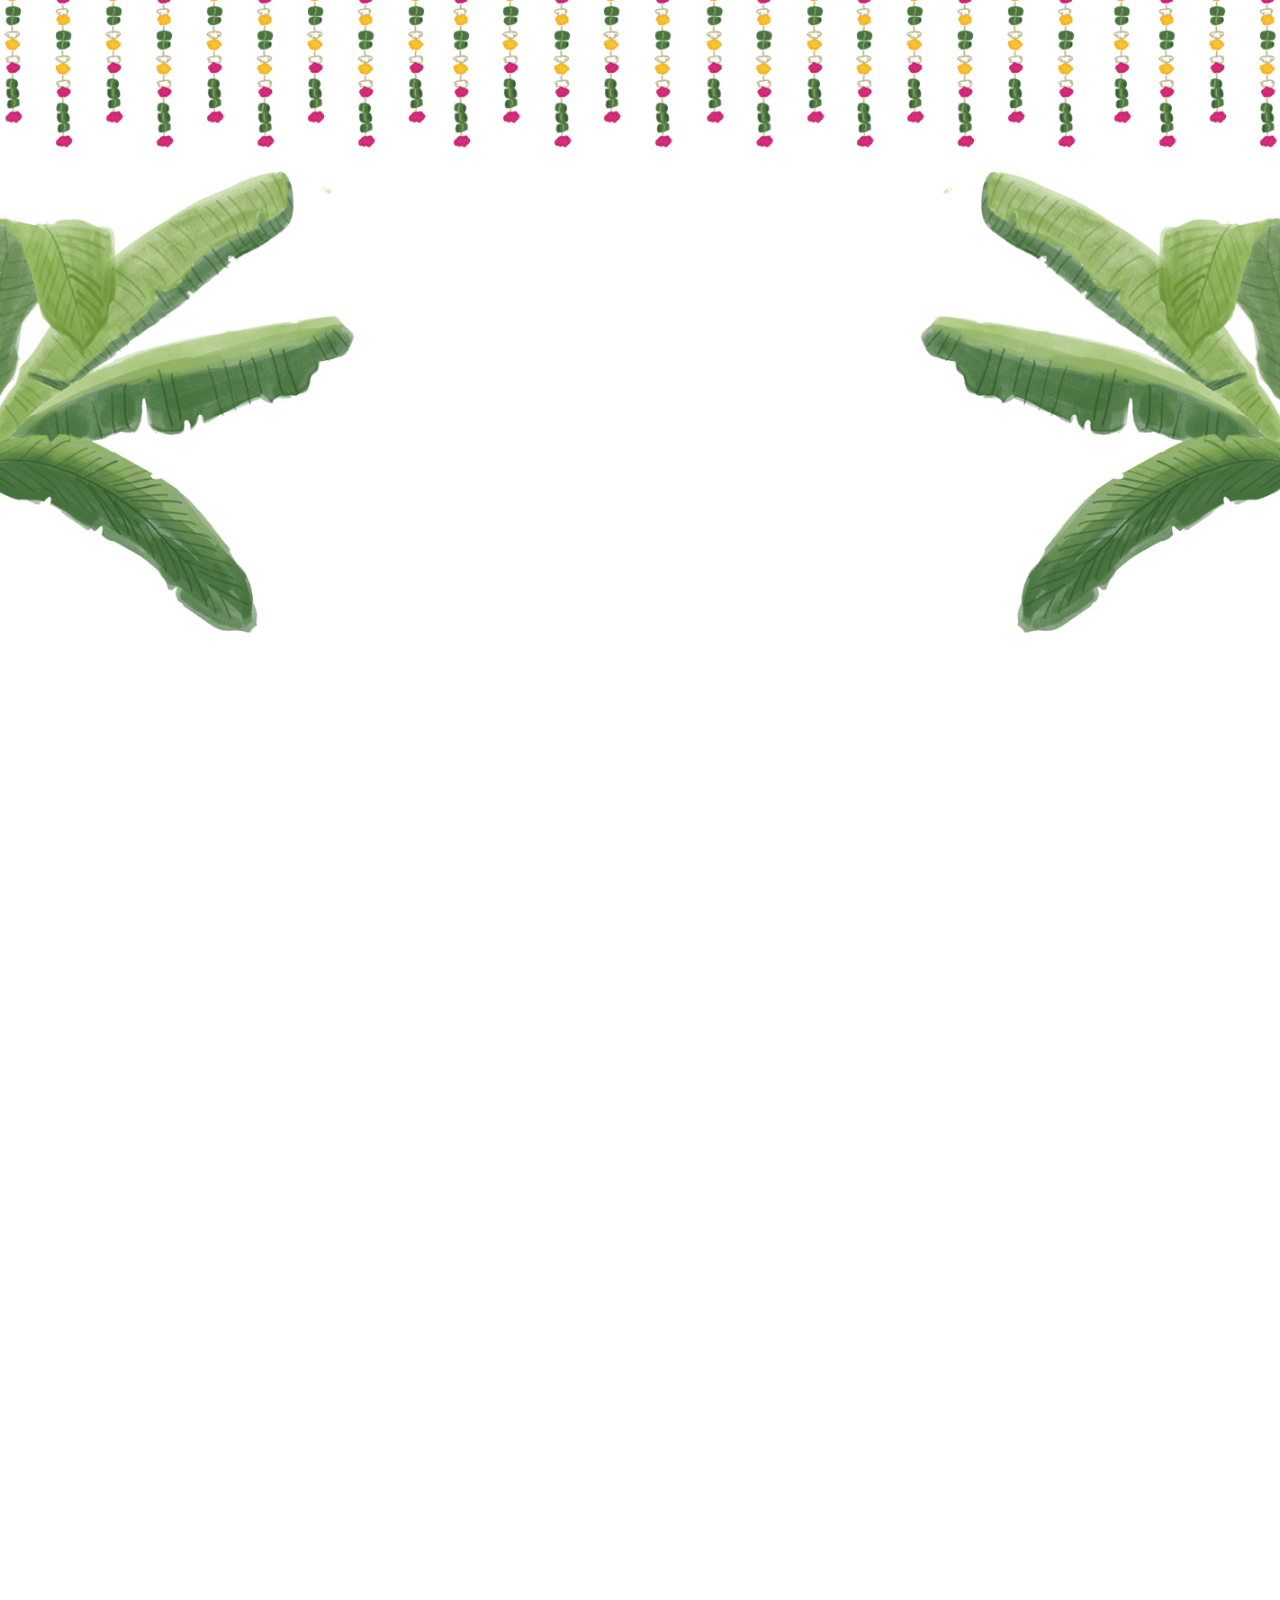
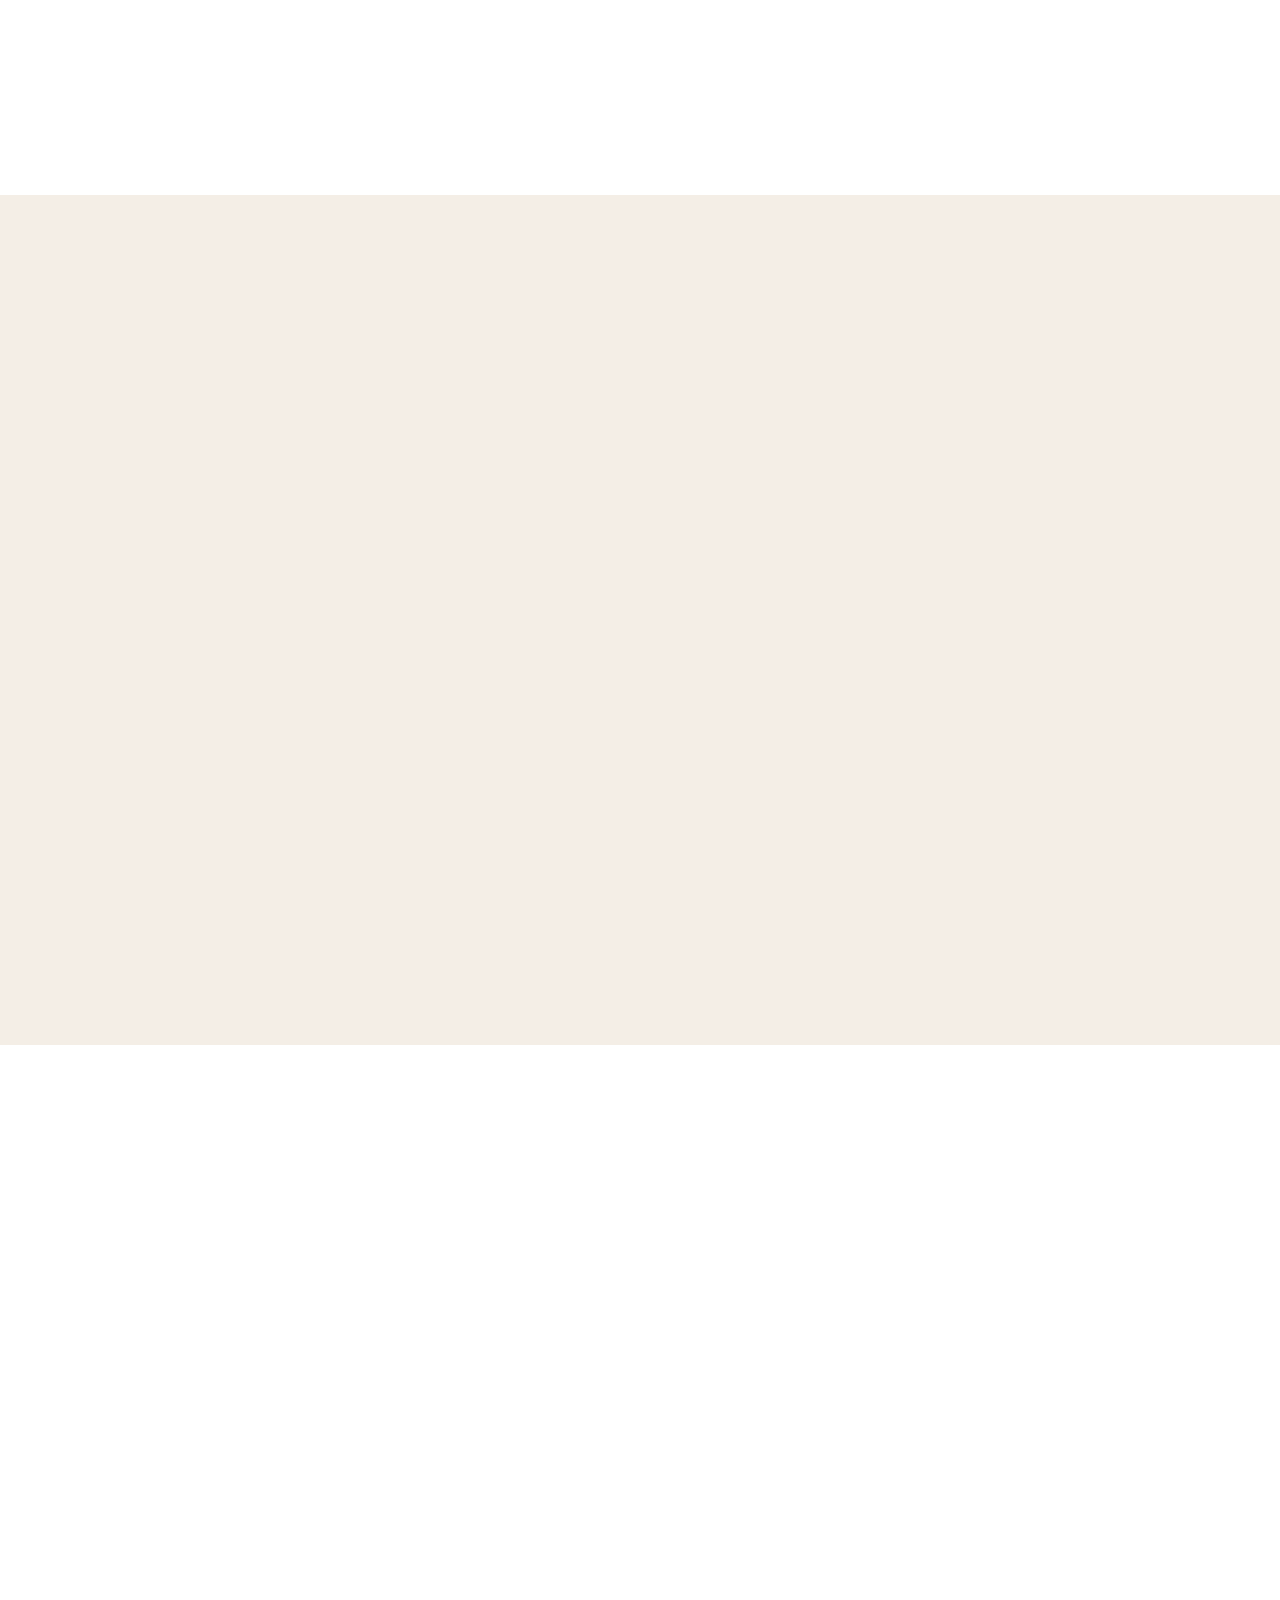
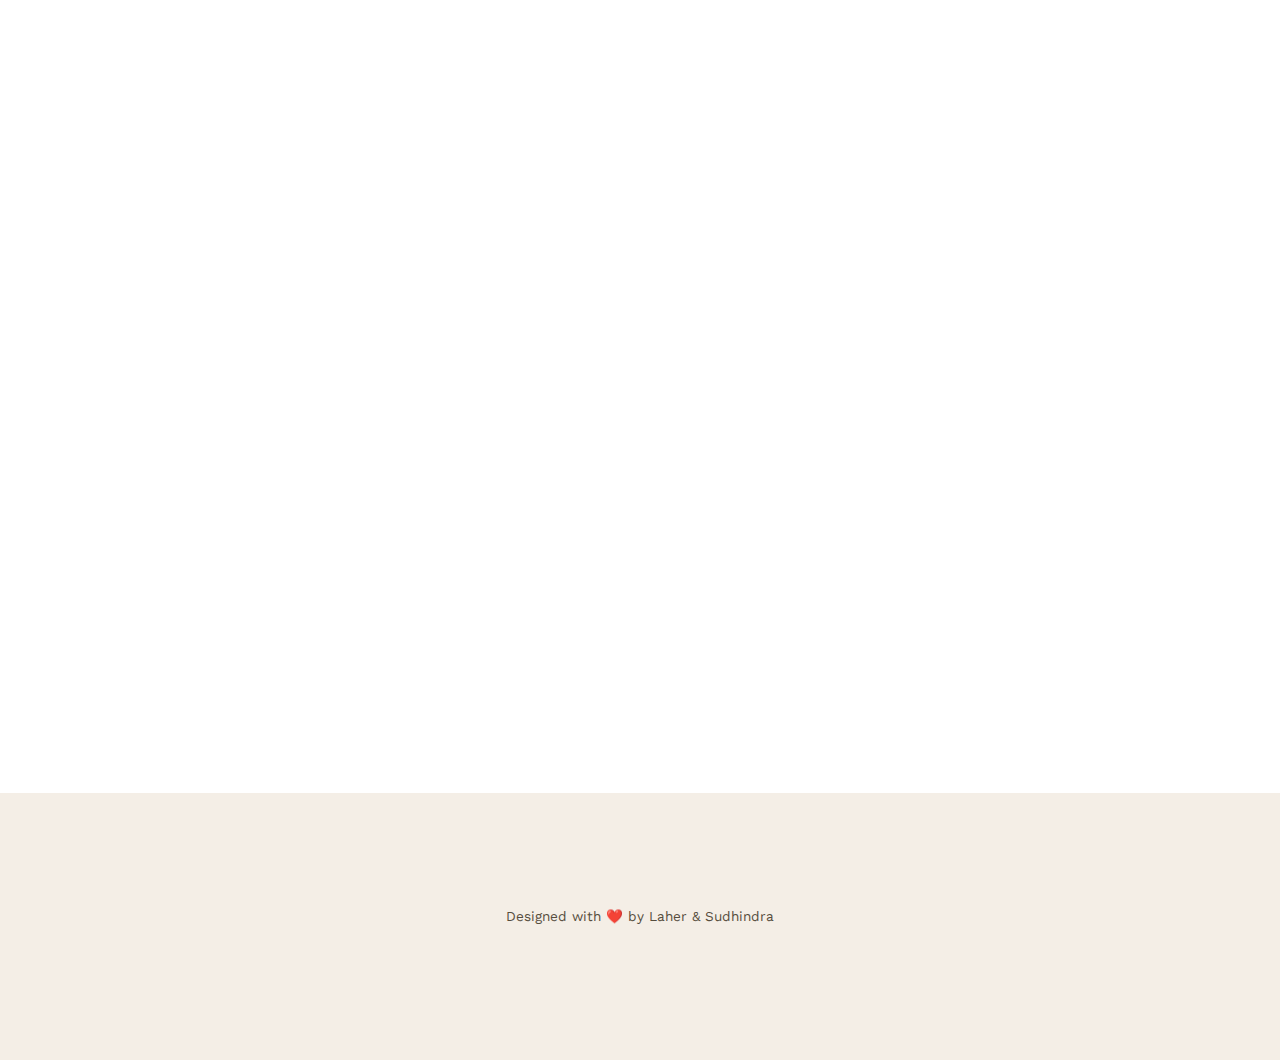
<file: index.html>
<!DOCTYPE html>
<!--[if lt IE 7]>      <html class="no-js lt-ie9 lt-ie8 lt-ie7"> <![endif]-->
<!--[if IE 7]>         <html class="no-js lt-ie9 lt-ie8"> <![endif]-->
<!--[if IE 8]>         <html class="no-js lt-ie9"> <![endif]-->
<!--[if gt IE 8]><!--> <html class="no-js"> <!--<![endif]-->
	<head>
	<meta charset="utf-8">
	<meta http-equiv="X-UA-Compatible" content="IE=edge">
	<title>Sanjana & Pranav</title>
	<meta name="viewport" content="width=device-width, initial-scale=1">

  	<!-- Facebook and Twitter integration -->
	<meta property="og:title" content=""/>
	<meta property="og:image" content=""/>
	<meta property="og:url" content=""/>
	<meta property="og:site_name" content=""/>
	<meta property="og:description" content=""/>
	<meta name="twitter:title" content="" />
	<meta name="twitter:image" content="" />
	<meta name="twitter:url" content="" />
	<meta name="twitter:card" content="" />

	<link href='https://fonts.googleapis.com/css?family=Work+Sans:400,300,600,400italic,700' rel='stylesheet' type='text/css'>
	<link href="https://fonts.googleapis.com/css?family=Sacramento" rel="stylesheet">
	
	<!-- Animate.css -->
	<link rel="stylesheet" href="css/animate.css">
	<!-- Icomoon Icon Fonts-->
	<link rel="stylesheet" href="css/icomoon.css">
	<!-- Bootstrap  -->
	<link rel="stylesheet" href="css/bootstrap.css">

	<!-- Magnific Popup -->
	<link rel="stylesheet" href="css/magnific-popup.css">

	<!-- Owl Carousel  -->
	<link rel="stylesheet" href="css/owl.carousel.min.css">
	<link rel="stylesheet" href="css/owl.theme.default.min.css">

	<!-- Theme style  -->
	<link rel="stylesheet" href="css/style.css">

	<!-- Modernizr JS -->
	<script src="js/modernizr-2.6.2.min.js"></script>
	<!-- FOR IE9 below -->
	<!--[if lt IE 9]>
	<script src="js/respond.min.js"></script>
	<![endif]-->

	</head>
	<body>
		
	<div class="fh5co-loader"></div>
	
	<div id="page">
	<header id="fh5co-header" class="fh5co-cover" role="banner">
		<div class="container">
			<div class="row">
				<div class="col-md-8 col-md-offset-2 text-center">
					<div class="display-t">
						<div class="display-tc animate-box" data-animate-effect="fadeIn">
							<h1>Sanjana &amp; Pranav</h1>
							<h2>We are getting married on 20th August 2021!</h2>
							<div class="simply-countdown simply-countdown-one"></div>
						</div>
					</div>
				</div>
			</div>
		</div>
	</header>

	<div id="fh5co-couple">
		<div class="container">
			<div class="row">
				<div class="col-md-8 col-md-offset-2 text-center fh5co-heading animate-box">
					<h2>The Lovebirds</h2>
				</div>
			</div>
			<div class="couple-wrap animate-box">
				<div class="couple-half">
					<div class="groom">
						<img src="images/Sanju-circle.png" alt="bride" class="img-responsive">
					</div>
					<div class="desc-groom">
						<h3 class="text-center">Sanjana Sajjalguddam</h3>
						<p style="color: #564D3D">Meet Sanjana! She is a bright eyed girl who loves to dance and lives to dream.
							Fun fact, did you know she can spill a word or two in Korean?
							She has an immense love for your furry pets, especially dogs.
							Her destiny took a delightful turn this year, she has found her life partner and cannot wait to spend the rest of her life with him.
							Please join Sanju on her special day so she can share her happiness with you!</p>
					</div>
				</div>
				<p class="heart text-center"><i class="icon-heart2"></i></p>
				<div class="couple-half">
					<div class="bride">
						<img src="images/Pranav-circle.png" alt="groom" class="img-responsive">
					</div>
					<div class="desc-bride">
						<h3 class="text-center">Pranav V. Murthy</h3>
						<p style="color: #564D3D">Who is Pranav? Just a simple guy who likes to enjoy the little things in life…wrong!
							Our groom-to-be has a keen interest in adventure sports like paragliding, scuba diving and soo on.
							We can imagine his excitement to start an equally adventurous life with Sanju this year!
							His family hails from the Dharwad region of Karnataka, so don’t forget to ask for some bonus dharwad pedhas when you meet him at the wedding.</p>
					</div>
				</div>
			</div>
		</div>
	</div>

	<div id="fh5co-event" class="fh5co-bg" style="background-color:#F4EEE6;">
		<!-- <div class="overlay"></div> -->
		<div class="container">
			<div class="row">
				<div class="col-md-8 col-md-offset-2 text-center fh5co-heading animate-box">
					<h2 style="color: #9A0525;">Wedding Event</h2>
				</div>
			</div>
			<div class="row">
				<div class="display-t">
					<div class="display-tc">
						<div class="col-md-10 col-md-offset-1">
							<div class="col-md-12 col-sm-12 text-center">
								<div class="event-wrap animate-box">
									<h3>Wedding</h3>
									<div class="event-col">
										<i class="icon-clock"></i>
										<span>9:50 AM</span>
										<span>Muhurtham</span>
									</div>
									<div class="event-col">
										<i class="icon-calendar"></i>
										<span>Friday</span>
										<span>20 August, 2021</span>
									</div>
									<div class="event-col2">
										<i class="icon-location2"></i>
										<span>Mathura Hall</span>
										<span>ISKCON, Rajajinagar, Bangalore</span>
									</div>
								</div>
							</div>
							<br>
							<div class="col-md-4 col-md-offset-4 col-sm-4 col-sm-offset-4 text-center animate-box" style="margin-top: 50px;">
								<a class="btn btn-primary btn-block" href="assets/Digital_invite.jpg" target="_blank">DIGITAL INVITE</a>
							</div>
						</div>
					</div>
				</div>
			</div>
		</div>
	</div>

<!-- 	<div id="fh5co-started" class="fh5co-bg" style="background:#9A0525">
		<div class="container">
			<div class="row animate-box">
				<div class="col-md-8 col-md-offset-2 text-center fh5co-heading">
					<h2>Are You Attending?</h2>
					<p>Please fill up the form to notify us that you're attending!</p>
				</div>
			</div>
			<div class="row animate-box">
				<div class="col-md-10 col-md-offset-1">
					<form class="form-inline" name="submit-to-google-sheet">
						<div class="col-md-6 col-sm-6">
							<div class="form-group">
								<label for="name" class="sr-only">Name</label>
								<input name="name" type="name" class="form-control" id="name" placeholder="Name" required>
							</div>
						</div>
						<div class="col-md-6 col-sm-6">
							<div class="form-group">
								<label for="name" class="sr-only">Email</label>
								<input name="email" type="email" class="form-control" id="email" placeholder="Email" required>
							</div>
						</div>
						<div class="col-md-4 col-sm-4">
							<div class="form-group">
								<label for="email" class="sr-only"># of Adults</label>
								<input name="guests" type="number" class="form-control" id="guests" placeholder="# of Adults" required>
							</div>
						</div>
						<div class="col-md-4 col-sm-4">
							<div class="form-group">
								<label for="email" class="sr-only"># of Children</label>
								<input name="children" type="number" class="form-control" id="children" placeholder="# of Children" required>
							</div>
						</div>
						<div class="col-md-4 col-sm-4">
							<div class="form-group">
								<label for="email" class="sr-only">Date of Arrival</label>
								<input name="arrival" type="text" class="form-control" id="arrival" placeholder="Date of Arrival" required onfocus="(this.type='date')">
							</div>
						</div>
						<br>
						<div class="col-md-4 col-sm-4 text-center col-md-offset-4 col-sm-offset-4" style="margin-top: 30px;">
							<button type="submit" class="btn btn-default btn-block" id="submitId">Submit RSVP</button>
						</div>
					</form>
				</div>
			</div>
		</div>
	</div>
 -->

	<!-- <div id="fh5co-gallery" class="fh5co-section-gray">
		<div class="container">
			<div class="row">
				<div class="col-md-8 col-md-offset-2 text-center fh5co-heading animate-box">
					<span>Our Memories</span>
					<h2>Gallery</h2>
					<p>Far far away, behind the word mountains, far from the countries Vokalia and Consonantia, there live the blind texts.</p>
				</div>
			</div>
			<div class="row row-bottom-padded-md">
				<div class="col-md-12">
					<ul id="fh5co-gallery-list">
						
						<li class="one-third animate-box" data-animate-effect="fadeIn" style="background-image: url(images/gallery-1.jpg); "> 
						<a href="images/gallery-1.jpg">
							<div class="case-studies-summary">
								<span>14 Photos</span>
								<h2>Two Glas of Juice</h2>
							</div>
						</a>
					</li>
					<li class="one-third animate-box" data-animate-effect="fadeIn" style="background-image: url(images/gallery-2.jpg); ">
						<a href="#" class="color-2">
							<div class="case-studies-summary">
								<span>30 Photos</span>
								<h2>Timer starts now!</h2>
							</div>
						</a>
					</li>


					<li class="one-third animate-box" data-animate-effect="fadeIn" style="background-image: url(images/gallery-3.jpg); ">
						<a href="#" class="color-3">
							<div class="case-studies-summary">
								<span>90 Photos</span>
								<h2>Beautiful sunset</h2>
							</div>
						</a>
					</li>
					<li class="one-third animate-box" data-animate-effect="fadeIn" style="background-image: url(images/gallery-4.jpg); ">
						<a href="#" class="color-4">
							<div class="case-studies-summary">
								<span>12 Photos</span>
								<h2>Company's Conference Room</h2>
							</div>
						</a>
					</li>

						<li class="one-third animate-box" data-animate-effect="fadeIn" style="background-image: url(images/gallery-5.jpg); ">
							<a href="#" class="color-3">
								<div class="case-studies-summary">
									<span>50 Photos</span>
									<h2>Useful baskets</h2>
								</div>
							</a>
						</li>
						<li class="one-third animate-box" data-animate-effect="fadeIn" style="background-image: url(images/gallery-6.jpg); ">
							<a href="#" class="color-4">
								<div class="case-studies-summary">
									<span>45 Photos</span>
									<h2>Skater man in the road</h2>
								</div>
							</a>
						</li>

						<li class="one-third animate-box" data-animate-effect="fadeIn" style="background-image: url(images/gallery-7.jpg); ">
							<a href="#" class="color-4">
								<div class="case-studies-summary">
									<span>35 Photos</span>
									<h2>Two Glas of Juice</h2>
								</div>
							</a>
						</li>

						<li class="one-third animate-box" data-animate-effect="fadeIn" style="background-image: url(images/gallery-8.jpg); "> 
							<a href="#" class="color-5">
								<div class="case-studies-summary">
									<span>90 Photos</span>
									<h2>Timer starts now!</h2>
								</div>
							</a>
						</li>
						<li class="one-third animate-box" data-animate-effect="fadeIn" style="background-image: url(images/gallery-9.jpg); ">
							<a href="#" class="color-6">
								<div class="case-studies-summary">
									<span>56 Photos</span>
									<h2>Beautiful sunset</h2>
								</div>
							</a>
						</li>
					</ul>		
				</div>
			</div>
		</div>
	</div> -->

	<div id="fh5co-services" class="fh5co-bg" style="background:#fff">
		<div class="container">
			<div class="row animate-box">
				<div class="col-md-8 col-md-offset-2 text-center fh5co-heading">
					<h2 style="color:#9A0525;">How do I get there?</h2>
				</div>
				<iframe src="https://www.google.com/maps/embed?pb=!1m18!1m12!1m3!1d1611.9641161584884!2d77.55146366941295!3d13.009651394481473!2m3!1f0!2f0!3f0!3m2!1i1024!2i768!4f13.1!3m3!1m2!1s0x3bae3ded0b360e07%3A0x7a7fb24a41a6b2b3!2sISKCON%20Temple%20Bangalore!5e0!3m2!1sen!2sde!4v1627301974506!5m2!1sen!2sde" width="100%" height="450" style="border:0;" allowfullscreen="" loading="lazy"></iframe>
				<br><br>
				<iframe src="https://www.google.com/maps/embed?pb=!1m18!1m12!1m3!1d3886.913685471624!2d77.55319541533902!3d13.041165916875283!2m3!1f0!2f0!3f0!3m2!1i1024!2i768!4f13.1!3m3!1m2!1s0x3bae3d5bce41f275%3A0xb6fa5b23e2b805cd!2sRaghuram%20Residency!5e0!3m2!1sen!2sde!4v1627302480678!5m2!1sen!2sde" width="100%" height="450" style="border:0;" allowfullscreen="" loading="lazy"></iframe>
			</div>
		</div>
	</div>

	<footer id="fh5co-footer" role="contentinfo" style="background-color:#F4EEE6;">
		<div class="container">

			<div class="row copyright">
				<div class="col-md-12 text-center">
					<p style="color: #564D3D">
						<small class="block">Designed with &#10084;&#65039; by Laher & Sudhindra</small>
					</p>
				</div>
			</div>

		</div>
	</footer>
	</div>

	<div class="gototop js-top">
		<a href="#" class="js-gotop"><i class="icon-arrow-up"></i></a>
	</div>
	
	<!-- jQuery -->
	<script src="js/jquery.min.js"></script>
	<!-- jQuery Easing -->
	<script src="js/jquery.easing.1.3.js"></script>
	<!-- Bootstrap -->
	<script src="js/bootstrap.min.js"></script>
	<!-- Waypoints -->
	<script src="js/jquery.waypoints.min.js"></script>
	<!-- Carousel -->
	<script src="js/owl.carousel.min.js"></script>
	<!-- countTo -->
	<script src="js/jquery.countTo.js"></script>

	<!-- Stellar -->
	<script src="js/jquery.stellar.min.js"></script>
	<!-- Magnific Popup -->
	<script src="js/jquery.magnific-popup.min.js"></script>
	<script src="js/magnific-popup-options.js"></script>

	<!-- // <script src="https://cdnjs.cloudflare.com/ajax/libs/prism/0.0.1/prism.min.js"></script> -->
	<script src="js/simplyCountdown.js"></script>
	<!-- Main -->
	<script src="js/main.js"></script>

	<script>
    var d = new Date(new Date().getTime() + 200 * 120 * 120 * 2000);

    // default example
    simplyCountdown('.simply-countdown-one', {
        year: 2021,
        month: 08,
        day: 20
    });

    //jQuery example
    $('#simply-countdown-losange').simplyCountdown({
        year: d.getFullYear(),
        month: d.getMonth() + 1,
        day: d.getDate(),
        enableUtc: false
    });
</script>

<script>
	const scriptURL = 'https://script.google.com/macros/s/AKfycbweoESx64XUMmdKpeg8p0takO6UpwgsDRyTtisJIKq37c7eLv-rC0eIsg/exec'
	const form = document.forms['submit-to-google-sheet']
  
	form.addEventListener('submit', e => {
	  e.preventDefault()
	  fetch(scriptURL, { method: 'POST', body: new FormData(form)})
		.then(response => console.log('Success!', response))
		.catch(error => console.error('Error!', error.message))
		.finally(() => cleanup(form))
	})

	function cleanup(form) {
		document.querySelector('#submitId').innerHTML = 'Thanks!';
		form.reset();
	}

	
</script>

	</body>
</html>
</file>
<file: css/icomoon.css>
@font-face {
  font-family: 'icomoon';
  src:  url('../fonts/icomoon/icomoon.eot?6iuir');
  src:  url('../fonts/icomoon/icomoon.eot?6iuir#iefix') format('embedded-opentype'),
    url('../fonts/icomoon/icomoon.ttf?6iuir') format('truetype'),
    url('../fonts/icomoon/icomoon.woff?6iuir') format('woff'),
    url('../fonts/icomoon/icomoon.svg?6iuir#icomoon') format('svg');
  font-weight: normal;
  font-style: normal;
}

[class^="icon-"], [class*=" icon-"] {
  /* use !important to prevent issues with browser extensions that change fonts */
  font-family: 'icomoon' !important;
  speak: none;
  font-style: normal;
  font-weight: normal;
  font-variant: normal;
  text-transform: none;
  line-height: 1;

  /* Better Font Rendering =========== */
  -webkit-font-smoothing: antialiased;
  -moz-osx-font-smoothing: grayscale;
}

.icon-eye:before {
  content: "\e000";
}
.icon-paper-clip:before {
  content: "\e001";
}
.icon-mail:before {
  content: "\e002";
}
.icon-toggle:before {
  content: "\e003";
}
.icon-layout:before {
  content: "\e004";
}
.icon-link:before {
  content: "\e005";
}
.icon-bell:before {
  content: "\e006";
}
.icon-lock:before {
  content: "\e007";
}
.icon-unlock:before {
  content: "\e008";
}
.icon-ribbon:before {
  content: "\e009";
}
.icon-image:before {
  content: "\e010";
}
.icon-signal:before {
  content: "\e011";
}
.icon-target:before {
  content: "\e012";
}
.icon-clipboard:before {
  content: "\e013";
}
.icon-clock:before {
  content: "\e014";
}
.icon-watch:before {
  content: "\e015";
}
.icon-air-play:before {
  content: "\e016";
}
.icon-camera:before {
  content: "\e017";
}
.icon-video:before {
  content: "\e018";
}
.icon-disc:before {
  content: "\e019";
}
.icon-printer:before {
  content: "\e020";
}
.icon-monitor:before {
  content: "\e021";
}
.icon-server:before {
  content: "\e022";
}
.icon-cog:before {
  content: "\e023";
}
.icon-heart:before {
  content: "\e024";
}
.icon-paragraph:before {
  content: "\e025";
}
.icon-align-justify:before {
  content: "\e026";
}
.icon-align-left:before {
  content: "\e027";
}
.icon-align-center:before {
  content: "\e028";
}
.icon-align-right:before {
  content: "\e029";
}
.icon-book:before {
  content: "\e030";
}
.icon-layers:before {
  content: "\e031";
}
.icon-stack:before {
  content: "\e032";
}
.icon-stack-2:before {
  content: "\e033";
}
.icon-paper:before {
  content: "\e034";
}
.icon-paper-stack:before {
  content: "\e035";
}
.icon-search:before {
  content: "\e036";
}
.icon-zoom-in:before {
  content: "\e037";
}
.icon-zoom-out:before {
  content: "\e038";
}
.icon-reply:before {
  content: "\e039";
}
.icon-circle-plus:before {
  content: "\e040";
}
.icon-circle-minus:before {
  content: "\e041";
}
.icon-circle-check:before {
  content: "\e042";
}
.icon-circle-cross:before {
  content: "\e043";
}
.icon-square-plus:before {
  content: "\e044";
}
.icon-square-minus:before {
  content: "\e045";
}
.icon-square-check:before {
  content: "\e046";
}
.icon-square-cross:before {
  content: "\e047";
}
.icon-microphone:before {
  content: "\e048";
}
.icon-record:before {
  content: "\e049";
}
.icon-skip-back:before {
  content: "\e050";
}
.icon-rewind:before {
  content: "\e051";
}
.icon-play:before {
  content: "\e052";
}
.icon-pause:before {
  content: "\e053";
}
.icon-stop:before {
  content: "\e054";
}
.icon-fast-forward:before {
  content: "\e055";
}
.icon-skip-forward:before {
  content: "\e056";
}
.icon-shuffle:before {
  content: "\e057";
}
.icon-repeat:before {
  content: "\e058";
}
.icon-folder:before {
  content: "\e059";
}
.icon-umbrella:before {
  content: "\e060";
}
.icon-moon:before {
  content: "\e061";
}
.icon-thermometer:before {
  content: "\e062";
}
.icon-drop:before {
  content: "\e063";
}
.icon-sun:before {
  content: "\e064";
}
.icon-cloud:before {
  content: "\e065";
}
.icon-cloud-upload:before {
  content: "\e066";
}
.icon-cloud-download:before {
  content: "\e067";
}
.icon-upload:before {
  content: "\e068";
}
.icon-download:before {
  content: "\e069";
}
.icon-location:before {
  content: "\e070";
}
.icon-location-2:before {
  content: "\e071";
}
.icon-map:before {
  content: "\e072";
}
.icon-battery:before {
  content: "\e073";
}
.icon-head:before {
  content: "\e074";
}
.icon-briefcase:before {
  content: "\e075";
}
.icon-speech-bubble:before {
  content: "\e076";
}
.icon-anchor:before {
  content: "\e077";
}
.icon-globe:before {
  content: "\e078";
}
.icon-box:before {
  content: "\e079";
}
.icon-reload:before {
  content: "\e080";
}
.icon-share:before {
  content: "\e081";
}
.icon-marquee:before {
  content: "\e082";
}
.icon-marquee-plus:before {
  content: "\e083";
}
.icon-marquee-minus:before {
  content: "\e084";
}
.icon-tag:before {
  content: "\e085";
}
.icon-power:before {
  content: "\e086";
}
.icon-command:before {
  content: "\e087";
}
.icon-alt:before {
  content: "\e088";
}
.icon-esc:before {
  content: "\e089";
}
.icon-bar-graph:before {
  content: "\e090";
}
.icon-bar-graph-2:before {
  content: "\e091";
}
.icon-pie-graph:before {
  content: "\e092";
}
.icon-star:before {
  content: "\e093";
}
.icon-arrow-left:before {
  content: "\e094";
}
.icon-arrow-right:before {
  content: "\e095";
}
.icon-arrow-up:before {
  content: "\e096";
}
.icon-arrow-down:before {
  content: "\e097";
}
.icon-volume:before {
  content: "\e098";
}
.icon-mute:before {
  content: "\e099";
}
.icon-content-right:before {
  content: "\e100";
}
.icon-content-left:before {
  content: "\e101";
}
.icon-grid:before {
  content: "\e102";
}
.icon-grid-2:before {
  content: "\e103";
}
.icon-columns:before {
  content: "\e104";
}
.icon-loader:before {
  content: "\e105";
}
.icon-bag:before {
  content: "\e106";
}
.icon-ban:before {
  content: "\e107";
}
.icon-flag:before {
  content: "\e108";
}
.icon-trash:before {
  content: "\e109";
}
.icon-expand:before {
  content: "\e110";
}
.icon-contract:before {
  content: "\e111";
}
.icon-maximize:before {
  content: "\e112";
}
.icon-minimize:before {
  content: "\e113";
}
.icon-plus:before {
  content: "\e114";
}
.icon-minus:before {
  content: "\e115";
}
.icon-check:before {
  content: "\e116";
}
.icon-cross:before {
  content: "\e117";
}
.icon-move:before {
  content: "\e118";
}
.icon-delete:before {
  content: "\e119";
}
.icon-menu:before {
  content: "\e120";
}
.icon-archive:before {
  content: "\e121";
}
.icon-inbox:before {
  content: "\e122";
}
.icon-outbox:before {
  content: "\e123";
}
.icon-file:before {
  content: "\e124";
}
.icon-file-add:before {
  content: "\e125";
}
.icon-file-subtract:before {
  content: "\e126";
}
.icon-help:before {
  content: "\e127";
}
.icon-open:before {
  content: "\e128";
}
.icon-ellipsis:before {
  content: "\e129";
}
.icon-add-to-list:before {
  content: "\e900";
}
.icon-classic-computer:before {
  content: "\e901";
}
.icon-controller-fast-backward:before {
  content: "\e902";
}
.icon-creative-commons-attribution:before {
  content: "\e903";
}
.icon-creative-commons-noderivs:before {
  content: "\e904";
}
.icon-creative-commons-noncommercial-eu:before {
  content: "\e905";
}
.icon-creative-commons-noncommercial-us:before {
  content: "\e906";
}
.icon-creative-commons-public-domain:before {
  content: "\e907";
}
.icon-creative-commons-remix:before {
  content: "\e908";
}
.icon-creative-commons-share:before {
  content: "\e909";
}
.icon-creative-commons-sharealike:before {
  content: "\e90a";
}
.icon-creative-commons:before {
  content: "\e90b";
}
.icon-document-landscape:before {
  content: "\e90c";
}
.icon-remove-user:before {
  content: "\e90d";
}
.icon-warning:before {
  content: "\e90e";
}
.icon-arrow-bold-down:before {
  content: "\e90f";
}
.icon-arrow-bold-left:before {
  content: "\e910";
}
.icon-arrow-bold-right:before {
  content: "\e911";
}
.icon-arrow-bold-up:before {
  content: "\e912";
}
.icon-arrow-down2:before {
  content: "\e913";
}
.icon-arrow-left2:before {
  content: "\e914";
}
.icon-arrow-long-down:before {
  content: "\e915";
}
.icon-arrow-long-left:before {
  content: "\e916";
}
.icon-arrow-long-right:before {
  content: "\e917";
}
.icon-arrow-long-up:before {
  content: "\e918";
}
.icon-arrow-right2:before {
  content: "\e919";
}
.icon-arrow-up2:before {
  content: "\e91a";
}
.icon-arrow-with-circle-down:before {
  content: "\e91b";
}
.icon-arrow-with-circle-left:before {
  content: "\e91c";
}
.icon-arrow-with-circle-right:before {
  content: "\e91d";
}
.icon-arrow-with-circle-up:before {
  content: "\e91e";
}
.icon-bookmark:before {
  content: "\e91f";
}
.icon-bookmarks:before {
  content: "\e920";
}
.icon-chevron-down:before {
  content: "\e921";
}
.icon-chevron-left:before {
  content: "\e922";
}
.icon-chevron-right:before {
  content: "\e923";
}
.icon-chevron-small-down:before {
  content: "\e924";
}
.icon-chevron-small-left:before {
  content: "\e925";
}
.icon-chevron-small-right:before {
  content: "\e926";
}
.icon-chevron-small-up:before {
  content: "\e927";
}
.icon-chevron-thin-down:before {
  content: "\e928";
}
.icon-chevron-thin-left:before {
  content: "\e929";
}
.icon-chevron-thin-right:before {
  content: "\e92a";
}
.icon-chevron-thin-up:before {
  content: "\e92b";
}
.icon-chevron-up:before {
  content: "\e92c";
}
.icon-chevron-with-circle-down:before {
  content: "\e92d";
}
.icon-chevron-with-circle-left:before {
  content: "\e92e";
}
.icon-chevron-with-circle-right:before {
  content: "\e92f";
}
.icon-chevron-with-circle-up:before {
  content: "\e930";
}
.icon-cloud2:before {
  content: "\e931";
}
.icon-controller-fast-forward:before {
  content: "\e932";
}
.icon-controller-jump-to-start:before {
  content: "\e933";
}
.icon-controller-next:before {
  content: "\e934";
}
.icon-controller-paus:before {
  content: "\e935";
}
.icon-controller-play:before {
  content: "\e936";
}
.icon-controller-record:before {
  content: "\e937";
}
.icon-controller-stop:before {
  content: "\e938";
}
.icon-controller-volume:before {
  content: "\e939";
}
.icon-dot-single:before {
  content: "\e93a";
}
.icon-dots-three-horizontal:before {
  content: "\e93b";
}
.icon-dots-three-vertical:before {
  content: "\e93c";
}
.icon-dots-two-horizontal:before {
  content: "\e93d";
}
.icon-dots-two-vertical:before {
  content: "\e93e";
}
.icon-download2:before {
  content: "\e93f";
}
.icon-emoji-flirt:before {
  content: "\e940";
}
.icon-flow-branch:before {
  content: "\e941";
}
.icon-flow-cascade:before {
  content: "\e942";
}
.icon-flow-line:before {
  content: "\e943";
}
.icon-flow-parallel:before {
  content: "\e944";
}
.icon-flow-tree:before {
  content: "\e945";
}
.icon-install:before {
  content: "\e946";
}
.icon-layers2:before {
  content: "\e947";
}
.icon-open-book:before {
  content: "\e948";
}
.icon-resize-100:before {
  content: "\e949";
}
.icon-resize-full-screen:before {
  content: "\e94a";
}
.icon-save:before {
  content: "\e94b";
}
.icon-select-arrows:before {
  content: "\e94c";
}
.icon-sound-mute:before {
  content: "\e94d";
}
.icon-sound:before {
  content: "\e94e";
}
.icon-trash2:before {
  content: "\e94f";
}
.icon-triangle-down:before {
  content: "\e950";
}
.icon-triangle-left:before {
  content: "\e951";
}
.icon-triangle-right:before {
  content: "\e952";
}
.icon-triangle-up:before {
  content: "\e953";
}
.icon-uninstall:before {
  content: "\e954";
}
.icon-upload-to-cloud:before {
  content: "\e955";
}
.icon-upload2:before {
  content: "\e956";
}
.icon-add-user:before {
  content: "\e957";
}
.icon-address:before {
  content: "\e958";
}
.icon-adjust:before {
  content: "\e959";
}
.icon-air:before {
  content: "\e95a";
}
.icon-aircraft-landing:before {
  content: "\e95b";
}
.icon-aircraft-take-off:before {
  content: "\e95c";
}
.icon-aircraft:before {
  content: "\e95d";
}
.icon-align-bottom:before {
  content: "\e95e";
}
.icon-align-horizontal-middle:before {
  content: "\e95f";
}
.icon-align-left2:before {
  content: "\e960";
}
.icon-align-right2:before {
  content: "\e961";
}
.icon-align-top:before {
  content: "\e962";
}
.icon-align-vertical-middle:before {
  content: "\e963";
}
.icon-archive2:before {
  content: "\e964";
}
.icon-area-graph:before {
  content: "\e965";
}
.icon-attachment:before {
  content: "\e966";
}
.icon-awareness-ribbon:before {
  content: "\e967";
}
.icon-back-in-time:before {
  content: "\e968";
}
.icon-back:before {
  content: "\e969";
}
.icon-bar-graph2:before {
  content: "\e96a";
}
.icon-battery2:before {
  content: "\e96b";
}
.icon-beamed-note:before {
  content: "\e96c";
}
.icon-bell2:before {
  content: "\e96d";
}
.icon-blackboard:before {
  content: "\e96e";
}
.icon-block:before {
  content: "\e96f";
}
.icon-book2:before {
  content: "\e970";
}
.icon-bowl:before {
  content: "\e971";
}
.icon-box2:before {
  content: "\e972";
}
.icon-briefcase2:before {
  content: "\e973";
}
.icon-browser:before {
  content: "\e974";
}
.icon-brush:before {
  content: "\e975";
}
.icon-bucket:before {
  content: "\e976";
}
.icon-cake:before {
  content: "\e977";
}
.icon-calculator:before {
  content: "\e978";
}
.icon-calendar:before {
  content: "\e979";
}
.icon-camera2:before {
  content: "\e97a";
}
.icon-ccw:before {
  content: "\e97b";
}
.icon-chat:before {
  content: "\e97c";
}
.icon-check2:before {
  content: "\e97d";
}
.icon-circle-with-cross:before {
  content: "\e97e";
}
.icon-circle-with-minus:before {
  content: "\e97f";
}
.icon-circle-with-plus:before {
  content: "\e980";
}
.icon-circle:before {
  content: "\e981";
}
.icon-circular-graph:before {
  content: "\e982";
}
.icon-clapperboard:before {
  content: "\e983";
}
.icon-clipboard2:before {
  content: "\e984";
}
.icon-clock2:before {
  content: "\e985";
}
.icon-code:before {
  content: "\e986";
}
.icon-cog2:before {
  content: "\e987";
}
.icon-colours:before {
  content: "\e988";
}
.icon-compass:before {
  content: "\e989";
}
.icon-copy:before {
  content: "\e98a";
}
.icon-credit-card:before {
  content: "\e98b";
}
.icon-credit:before {
  content: "\e98c";
}
.icon-cross2:before {
  content: "\e98d";
}
.icon-cup:before {
  content: "\e98e";
}
.icon-cw:before {
  content: "\e98f";
}
.icon-cycle:before {
  content: "\e990";
}
.icon-database:before {
  content: "\e991";
}
.icon-dial-pad:before {
  content: "\e992";
}
.icon-direction:before {
  content: "\e993";
}
.icon-document:before {
  content: "\e994";
}
.icon-documents:before {
  content: "\e995";
}
.icon-drink:before {
  content: "\e996";
}
.icon-drive:before {
  content: "\e997";
}
.icon-drop2:before {
  content: "\e998";
}
.icon-edit:before {
  content: "\e999";
}
.icon-email:before {
  content: "\e99a";
}
.icon-emoji-happy:before {
  content: "\e99b";
}
.icon-emoji-neutral:before {
  content: "\e99c";
}
.icon-emoji-sad:before {
  content: "\e99d";
}
.icon-erase:before {
  content: "\e99e";
}
.icon-eraser:before {
  content: "\e99f";
}
.icon-export:before {
  content: "\e9a0";
}
.icon-eye2:before {
  content: "\e9a1";
}
.icon-feather:before {
  content: "\e9a2";
}
.icon-flag2:before {
  content: "\e9a3";
}
.icon-flash:before {
  content: "\e9a4";
}
.icon-flashlight:before {
  content: "\e9a5";
}
.icon-flat-brush:before {
  content: "\e9a6";
}
.icon-folder-images:before {
  content: "\e9a7";
}
.icon-folder-music:before {
  content: "\e9a8";
}
.icon-folder-video:before {
  content: "\e9a9";
}
.icon-folder2:before {
  content: "\e9aa";
}
.icon-forward:before {
  content: "\e9ab";
}
.icon-funnel:before {
  content: "\e9ac";
}
.icon-game-controller:before {
  content: "\e9ad";
}
.icon-gauge:before {
  content: "\e9ae";
}
.icon-globe2:before {
  content: "\e9af";
}
.icon-graduation-cap:before {
  content: "\e9b0";
}
.icon-grid2:before {
  content: "\e9b1";
}
.icon-hair-cross:before {
  content: "\e9b2";
}
.icon-hand:before {
  content: "\e9b3";
}
.icon-heart-outlined:before {
  content: "\e9b4";
}
.icon-heart2:before {
  content: "\e9b5";
}
.icon-help-with-circle:before {
  content: "\e9b6";
}
.icon-help2:before {
  content: "\e9b7";
}
.icon-home:before {
  content: "\e9b8";
}
.icon-hour-glass:before {
  content: "\e9b9";
}
.icon-image-inverted:before {
  content: "\e9ba";
}
.icon-image2:before {
  content: "\e9bb";
}
.icon-images:before {
  content: "\e9bc";
}
.icon-inbox2:before {
  content: "\e9bd";
}
.icon-infinity:before {
  content: "\e9be";
}
.icon-info-with-circle:before {
  content: "\e9bf";
}
.icon-info:before {
  content: "\e9c0";
}
.icon-key:before {
  content: "\e9c1";
}
.icon-keyboard:before {
  content: "\e9c2";
}
.icon-lab-flask:before {
  content: "\e9c3";
}
.icon-landline:before {
  content: "\e9c4";
}
.icon-language:before {
  content: "\e9c5";
}
.icon-laptop:before {
  content: "\e9c6";
}
.icon-leaf:before {
  content: "\e9c7";
}
.icon-level-down:before {
  content: "\e9c8";
}
.icon-level-up:before {
  content: "\e9c9";
}
.icon-lifebuoy:before {
  content: "\e9ca";
}
.icon-light-bulb:before {
  content: "\e9cb";
}
.icon-light-down:before {
  content: "\e9cc";
}
.icon-light-up:before {
  content: "\e9cd";
}
.icon-line-graph:before {
  content: "\e9ce";
}
.icon-link2:before {
  content: "\e9cf";
}
.icon-list:before {
  content: "\e9d0";
}
.icon-location-pin:before {
  content: "\e9d1";
}
.icon-location2:before {
  content: "\e9d2";
}
.icon-lock-open:before {
  content: "\e9d3";
}
.icon-lock2:before {
  content: "\e9d4";
}
.icon-log-out:before {
  content: "\e9d5";
}
.icon-login:before {
  content: "\e9d6";
}
.icon-loop:before {
  content: "\e9d7";
}
.icon-magnet:before {
  content: "\e9d8";
}
.icon-magnifying-glass:before {
  content: "\e9d9";
}
.icon-mail2:before {
  content: "\e9da";
}
.icon-man:before {
  content: "\e9db";
}
.icon-map2:before {
  content: "\e9dc";
}
.icon-mask:before {
  content: "\e9dd";
}
.icon-medal:before {
  content: "\e9de";
}
.icon-megaphone:before {
  content: "\e9df";
}
.icon-menu2:before {
  content: "\e9e0";
}
.icon-message:before {
  content: "\e9e1";
}
.icon-mic:before {
  content: "\e9e2";
}
.icon-minus2:before {
  content: "\e9e3";
}
.icon-mobile:before {
  content: "\e9e4";
}
.icon-modern-mic:before {
  content: "\e9e5";
}
.icon-moon2:before {
  content: "\e9e6";
}
.icon-mouse:before {
  content: "\e9e7";
}
.icon-music:before {
  content: "\e9e8";
}
.icon-network:before {
  content: "\e9e9";
}
.icon-new-message:before {
  content: "\e9ea";
}
.icon-new:before {
  content: "\e9eb";
}
.icon-news:before {
  content: "\e9ec";
}
.icon-note:before {
  content: "\e9ed";
}
.icon-notification:before {
  content: "\e9ee";
}
.icon-old-mobile:before {
  content: "\e9ef";
}
.icon-old-phone:before {
  content: "\e9f0";
}
.icon-palette:before {
  content: "\e9f1";
}
.icon-paper-plane:before {
  content: "\e9f2";
}
.icon-pencil:before {
  content: "\e9f3";
}
.icon-phone:before {
  content: "\e9f4";
}
.icon-pie-chart:before {
  content: "\e9f5";
}
.icon-pin:before {
  content: "\e9f6";
}
.icon-plus2:before {
  content: "\e9f7";
}
.icon-popup:before {
  content: "\e9f8";
}
.icon-power-plug:before {
  content: "\e9f9";
}
.icon-price-ribbon:before {
  content: "\e9fa";
}
.icon-price-tag:before {
  content: "\e9fb";
}
.icon-print:before {
  content: "\e9fc";
}
.icon-progress-empty:before {
  content: "\e9fd";
}
.icon-progress-full:before {
  content: "\e9fe";
}
.icon-progress-one:before {
  content: "\e9ff";
}
.icon-progress-two:before {
  content: "\ea00";
}
.icon-publish:before {
  content: "\ea01";
}
.icon-quote:before {
  content: "\ea02";
}
.icon-radio:before {
  content: "\ea03";
}
.icon-reply-all:before {
  content: "\ea04";
}
.icon-reply2:before {
  content: "\ea05";
}
.icon-retweet:before {
  content: "\ea06";
}
.icon-rocket:before {
  content: "\ea07";
}
.icon-round-brush:before {
  content: "\ea08";
}
.icon-rss:before {
  content: "\ea09";
}
.icon-ruler:before {
  content: "\ea0a";
}
.icon-scissors:before {
  content: "\ea0b";
}
.icon-share-alternitive:before {
  content: "\ea0c";
}
.icon-share2:before {
  content: "\ea0d";
}
.icon-shareable:before {
  content: "\ea0e";
}
.icon-shield:before {
  content: "\ea0f";
}
.icon-shop:before {
  content: "\ea10";
}
.icon-shopping-bag:before {
  content: "\ea11";
}
.icon-shopping-basket:before {
  content: "\ea12";
}
.icon-shopping-cart:before {
  content: "\ea13";
}
.icon-shuffle2:before {
  content: "\ea14";
}
.icon-signal2:before {
  content: "\ea15";
}
.icon-sound-mix:before {
  content: "\ea16";
}
.icon-sports-club:before {
  content: "\ea17";
}
.icon-spreadsheet:before {
  content: "\ea18";
}
.icon-squared-cross:before {
  content: "\ea19";
}
.icon-squared-minus:before {
  content: "\ea1a";
}
.icon-squared-plus:before {
  content: "\ea1b";
}
.icon-star-outlined:before {
  content: "\ea1c";
}
.icon-star2:before {
  content: "\ea1d";
}
.icon-stopwatch:before {
  content: "\ea1e";
}
.icon-suitcase:before {
  content: "\ea1f";
}
.icon-swap:before {
  content: "\ea20";
}
.icon-sweden:before {
  content: "\ea21";
}
.icon-switch:before {
  content: "\ea22";
}
.icon-tablet:before {
  content: "\ea23";
}
.icon-tag2:before {
  content: "\ea24";
}
.icon-text-document-inverted:before {
  content: "\ea25";
}
.icon-text-document:before {
  content: "\ea26";
}
.icon-text:before {
  content: "\ea27";
}
.icon-thermometer2:before {
  content: "\ea28";
}
.icon-thumbs-down:before {
  content: "\ea29";
}
.icon-thumbs-up:before {
  content: "\ea2a";
}
.icon-thunder-cloud:before {
  content: "\ea2b";
}
.icon-ticket:before {
  content: "\ea2c";
}
.icon-time-slot:before {
  content: "\ea2d";
}
.icon-tools:before {
  content: "\ea2e";
}
.icon-traffic-cone:before {
  content: "\ea2f";
}
.icon-tree:before {
  content: "\ea30";
}
.icon-trophy:before {
  content: "\ea31";
}
.icon-tv:before {
  content: "\ea32";
}
.icon-typing:before {
  content: "\ea33";
}
.icon-unread:before {
  content: "\ea34";
}
.icon-untag:before {
  content: "\ea35";
}
.icon-user:before {
  content: "\ea36";
}
.icon-users:before {
  content: "\ea37";
}
.icon-v-card:before {
  content: "\ea38";
}
.icon-video2:before {
  content: "\ea39";
}
.icon-vinyl:before {
  content: "\ea3a";
}
.icon-voicemail:before {
  content: "\ea3b";
}
.icon-wallet:before {
  content: "\ea3c";
}
.icon-water:before {
  content: "\ea3d";
}
.icon-px-with-circle:before {
  content: "\ea3e";
}
.icon-px:before {
  content: "\ea3f";
}
.icon-basecamp:before {
  content: "\ea40";
}
.icon-behance:before {
  content: "\ea41";
}
.icon-creative-cloud:before {
  content: "\ea42";
}
.icon-dropbox:before {
  content: "\ea43";
}
.icon-evernote:before {
  content: "\ea44";
}
.icon-flattr:before {
  content: "\ea45";
}
.icon-foursquare:before {
  content: "\ea46";
}
.icon-google-drive:before {
  content: "\ea47";
}
.icon-google-hangouts:before {
  content: "\ea48";
}
.icon-grooveshark:before {
  content: "\ea49";
}
.icon-icloud:before {
  content: "\ea4a";
}
.icon-mixi:before {
  content: "\ea4b";
}
.icon-onedrive:before {
  content: "\ea4c";
}
.icon-paypal:before {
  content: "\ea4d";
}
.icon-picasa:before {
  content: "\ea4e";
}
.icon-qq:before {
  content: "\ea4f";
}
.icon-rdio-with-circle:before {
  content: "\ea50";
}
.icon-renren:before {
  content: "\ea51";
}
.icon-scribd:before {
  content: "\ea52";
}
.icon-sina-weibo:before {
  content: "\ea53";
}
.icon-skype-with-circle:before {
  content: "\ea54";
}
.icon-skype:before {
  content: "\ea55";
}
.icon-slideshare:before {
  content: "\ea56";
}
.icon-smashing:before {
  content: "\ea57";
}
.icon-soundcloud:before {
  content: "\ea58";
}
.icon-spotify-with-circle:before {
  content: "\ea59";
}
.icon-spotify:before {
  content: "\ea5a";
}
.icon-swarm:before {
  content: "\ea5b";
}
.icon-vine-with-circle:before {
  content: "\ea5c";
}
.icon-vine:before {
  content: "\ea5d";
}
.icon-vk-alternitive:before {
  content: "\ea5e";
}
.icon-vk-with-circle:before {
  content: "\ea5f";
}
.icon-vk:before {
  content: "\ea60";
}
.icon-xing-with-circle:before {
  content: "\ea61";
}
.icon-xing:before {
  content: "\ea62";
}
.icon-yelp:before {
  content: "\ea63";
}
.icon-dribbble-with-circle:before {
  content: "\ea64";
}
.icon-dribbble:before {
  content: "\ea65";
}
.icon-facebook-with-circle:before {
  content: "\ea66";
}
.icon-facebook:before {
  content: "\ea67";
}
.icon-flickr-with-circle:before {
  content: "\ea68";
}
.icon-flickr:before {
  content: "\ea69";
}
.icon-github-with-circle:before {
  content: "\ea6a";
}
.icon-github:before {
  content: "\ea6b";
}
.icon-google-with-circle:before {
  content: "\ea6c";
}
.icon-google:before {
  content: "\ea6d";
}
.icon-instagram-with-circle:before {
  content: "\ea6e";
}
.icon-instagram:before {
  content: "\ea6f";
}
.icon-lastfm-with-circle:before {
  content: "\ea70";
}
.icon-lastfm:before {
  content: "\ea71";
}
.icon-linkedin-with-circle:before {
  content: "\ea72";
}
.icon-linkedin:before {
  content: "\ea73";
}
.icon-pinterest-with-circle:before {
  content: "\ea74";
}
.icon-pinterest:before {
  content: "\ea75";
}
.icon-rdio:before {
  content: "\ea76";
}
.icon-stumbleupon-with-circle:before {
  content: "\ea77";
}
.icon-stumbleupon:before {
  content: "\ea78";
}
.icon-tumblr-with-circle:before {
  content: "\ea79";
}
.icon-tumblr:before {
  content: "\ea7a";
}
.icon-twitter-with-circle:before {
  content: "\ea7b";
}
.icon-twitter:before {
  content: "\ea7c";
}
.icon-vimeo-with-circle:before {
  content: "\ea7d";
}
.icon-vimeo:before {
  content: "\ea7e";
}
.icon-youtube-with-circle:before {
  content: "\ea7f";
}
.icon-youtube:before {
  content: "\ea80";
}
</file>
<file: css/style.css>
@font-face {
  font-family: 'icomoon';
  src: url("../fonts/icomoon/icomoon.eot?srf3rx");
  src: url("../fonts/icomoon/icomoon.eot?srf3rx#iefix") format("embedded-opentype"), url("../fonts/icomoon/icomoon.ttf?srf3rx") format("truetype"), url("../fonts/icomoon/icomoon.woff?srf3rx") format("woff"), url("../fonts/icomoon/icomoon.svg?srf3rx#icomoon") format("svg");
  font-weight: normal;
  font-style: normal;
}
/* =======================================================
*
* 	Template Style 
*
* ======================================================= */
body {
  font-family: "Work Sans", Arial, sans-serif;
  font-weight: 400;
  font-size: 16px;
  line-height: 1.7;
  color: #828282;
  background: #fff;
}

#page {
  position: relative;
  overflow-x: hidden;
  width: 100%;
  height: 100%;
  -webkit-transition: 0.5s;
  -o-transition: 0.5s;
  transition: 0.5s;
}
.offcanvas #page {
  overflow: hidden;
  position: absolute;
}
.offcanvas #page:after {
  -webkit-transition: 2s;
  -o-transition: 2s;
  transition: 2s;
  position: absolute;
  top: 0;
  right: 0;
  bottom: 0;
  left: 0;
  z-index: 101;
  background: rgba(0, 0, 0, 0.7);
  content: "";
}

a {
  color: #9A0525;
  -webkit-transition: 0.5s;
  -o-transition: 0.5s;
  transition: 0.5s;
}
a:hover, a:active, a:focus {
  color: #9A0525;
  outline: none;
  text-decoration: none;
}

p {
  margin-bottom: 20px;
}

h1, h2, h3, h4, h5, h6, figure {
  color: #000;
  font-family: "Work Sans", Arial, sans-serif;
  font-weight: 400;
  margin: 0 0 20px 0;
}


::-webkit-selection {
  color: #fff;
  background: #9A0525;
}

::-moz-selection {
  color: #fff;
  background: #9A0525;
}

::selection {
  color: #fff;
  background: #9A0525;
}

.fh5co-nav {
  position: absolute;
  top: 0;
  margin: 0;
  padding: 0;
  width: 100%;
  padding: 40px 0;
  z-index: 1001;
}
@media screen and (max-width: 768px) {
  .fh5co-nav {
    padding: 20px 0;
  }
}
.fh5co-nav #fh5co-logo {
  font-size: 40px;
  color: #9A0525;
  margin: 0;
  padding: 0;
  line-height: 40px;
  font-family: "Sacramento", Arial, serif;
}
.fh5co-nav a {
  padding: 5px 10px;
  color: #9A0525;
}
@media screen and (max-width: 768px) {
  .fh5co-nav .menu-1, .fh5co-nav .menu-2 {
    display: none;
  }
}
.fh5co-nav ul {
  padding: 0;
  margin: 2px 0 0 0;
}
.fh5co-nav ul li {
  padding: 0;
  margin: 0;
  list-style: none;
  display: inline;
}
.fh5co-nav ul li a {
  font-size: 14px;
  padding: 30px 10px;
  text-transform: uppercase;
  color: #9A0525;
  -webkit-transition: 0.5s;
  -o-transition: 0.5s;
  transition: 0.5s;
}
.fh5co-nav ul li a:hover, .fh5co-nav ul li a:focus, .fh5co-nav ul li a:active {
color: #9A0525;
}
.fh5co-nav ul li.has-dropdown {
  position: relative;
}
.fh5co-nav ul li.has-dropdown .dropdown {
  width: 130px;
  -webkit-box-shadow: 0px 14px 33px -9px rgba(0, 0, 0, 0.75);
  -moz-box-shadow: 0px 14px 33px -9px rgba(0, 0, 0, 0.75);
  box-shadow: 0px 14px 33px -9px rgba(0, 0, 0, 0.75);
  z-index: 1002;
  visibility: hidden;
  opacity: 0;
  position: absolute;
  top: 40px;
  left: 0;
  text-align: left;
  background: #fff;
  padding: 20px;
  -webkit-border-radius: 4px;
  -moz-border-radius: 4px;
  -ms-border-radius: 4px;
  border-radius: 4px;
  -webkit-transition: 0s;
  -o-transition: 0s;
  transition: 0s;
}
.fh5co-nav ul li.has-dropdown .dropdown:before {
  bottom: 100%;
  left: 40px;
  border: solid transparent;
  content: " ";
  height: 0;
  width: 0;
  position: absolute;
  pointer-events: none;
  border-bottom-color: #fff;
  border-width: 8px;
  margin-left: -8px;
}
.fh5co-nav ul li.has-dropdown .dropdown li {
  display: block;
  margin-bottom: 7px;
}
.fh5co-nav ul li.has-dropdown .dropdown li:last-child {
  margin-bottom: 0;
}
.fh5co-nav ul li.has-dropdown .dropdown li a {
  padding: 2px 0;
  display: block;
  color: #999999;
  line-height: 1.2;
  text-transform: none;
  font-size: 15px;
}
.fh5co-nav ul li.has-dropdown .dropdown li a:hover {
  color: #000;
}
.fh5co-nav ul li.has-dropdown:hover a, .fh5co-nav ul li.has-dropdown:focus a {
  color: #fff;
}
.fh5co-nav ul li.btn-cta a {
  color: #9A0525;
}
.fh5co-nav ul li.btn-cta a span {
  background: #fff;
  padding: 4px 20px;
  display: -moz-inline-stack;
  display: inline-block;
  zoom: 1;
  *display: inline;
  -webkit-transition: 0.3s;
  -o-transition: 0.3s;
  transition: 0.3s;
  -webkit-border-radius: 100px;
  -moz-border-radius: 100px;
  -ms-border-radius: 100px;
  border-radius: 100px;
}
.fh5co-nav ul li.btn-cta a:hover span {
  -webkit-box-shadow: 0px 14px 20px -9px rgba(0, 0, 0, 0.75);
  -moz-box-shadow: 0px 14px 20px -9px rgba(0, 0, 0, 0.75);
  box-shadow: 0px 14px 20px -9px rgba(0, 0, 0, 0.75);
}
.fh5co-nav ul li.active > a {
  color: #fff !important;
}

#fh5co-counter,
#fh5co-event,
.fh5co-bg {
  background-size: cover;
  background-position: top center;
  background-repeat: no-repeat;
  position: relative;
}

.fh5co-bg {
  background-position: center center;
  width: 100%;
  float: left;
  position: relative;
}

.fh5co-video {
  height: 450px;
  overflow: hidden;
  -webkit-border-radius: 7px;
  -moz-border-radius: 7px;
  -ms-border-radius: 7px;
  border-radius: 7px;
}
.fh5co-video a {
  z-index: 1001;
  position: absolute;
  top: 50%;
  left: 50%;
  margin-top: -45px;
  margin-left: -45px;
  width: 90px;
  height: 90px;
  display: table;
  text-align: center;
  background: #fff;
  -webkit-box-shadow: 0px 14px 30px -15px rgba(0, 0, 0, 0.75);
  -moz-box-shadow: 0px 14px 30px -15px rgba(0, 0, 0, 0.75);
  box-shadow: 0px 14px 30px -15px rgba(0, 0, 0, 0.75);
  -webkit-border-radius: 50%;
  -moz-border-radius: 50%;
  -ms-border-radius: 50%;
  border-radius: 50%;
}
.fh5co-video a i {
  text-align: center;
  display: table-cell;
  vertical-align: middle;
  font-size: 40px;
}
.fh5co-video .overlay {
  position: absolute;
  top: 0;
  left: 0;
  right: 0;
  bottom: 0;
  background: rgba(0, 0, 0, 0.5);
  -webkit-transition: 0.5s;
  -o-transition: 0.5s;
  transition: 0.5s;
}
.fh5co-video:hover .overlay {
  background: rgba(0, 0, 0, 0.7);
}
.fh5co-video:hover a {
  position: relative;
  -webkit-transform: scale(1.2);
  -moz-transform: scale(1.2);
  -ms-transform: scale(1.2);
  -o-transform: scale(1.2);
  transform: scale(1.2);
}

.fh5co-cover {
  height: 900px;
  background-size: cover;
  background-repeat: no-repeat;
  position: relative;
  background-position: top center;
  background-image: url(../images/BGleaves.png);
  width: 100%;
}

.fh5co-cover .overlay {
  z-index: 0;
  position: absolute;
  bottom: 0;
  top: 0;
  left: 0;
  right: 0;
  background: rgba(0, 0, 0, 0.5);
}
.fh5co-cover > .fh5co-container {
  position: relative;
  z-index: 10;
}
@media screen and (max-width: 768px) {
  .fh5co-cover {
    height: 600px;
  }
}
.fh5co-cover .display-t,
.fh5co-cover .display-tc {
  height: 900px;
  display: table;
  width: 100%;
  margin-top: 15%;
}
@media screen and (max-width: 768px) {
  .fh5co-cover .display-t,
  .fh5co-cover .display-tc {
    height: 600px;
  }
}
.fh5co-cover.fh5co-cover-sm {
  height: 600px;
}
@media screen and (max-width: 768px) {
  .fh5co-cover.fh5co-cover-sm {
    height: 400px;
  }
}
.fh5co-cover.fh5co-cover-sm .display-t,
.fh5co-cover.fh5co-cover-sm .display-tc {
  height: 600px;
  display: table;
  width: 100%;
  margin-top: 15%;
}
@media screen and (max-width: 768px) {
  .fh5co-cover.fh5co-cover-sm .display-t,
  .fh5co-cover.fh5co-cover-sm .display-tc {
    height: 400px;
    margin-top: 15%;
  }
}

#fh5co-counter,
#fh5co-event {
  height: 850px;
  float: left;
}
#fh5co-counter .display-t,
#fh5co-counter .display-tc,
#fh5co-event .display-t,
#fh5co-event .display-tc {
  height: 700px;
  display: table;
  width: 100%;
}
#fh5co-counter .fh5co-heading h2,
#fh5co-event .fh5co-heading h2 {
  color: #9A0525;
}
#fh5co-counter .fh5co-heading span,
#fh5co-event .fh5co-heading span {
  color: #9A0525;
  text-transform: uppercase;
  font-size: 13px;
  letter-spacing: 2px;
  font-weight: 600;
}
#fh5co-counter .overlay,
#fh5co-event .overlay {
  position: absolute;
  top: 0;
  left: 0;
  right: 0;
  bottom: 0;
  background: rgba(0, 0, 0, 0.4);
}
@media screen and (max-width: 768px) {
  #fh5co-counter,
  #fh5co-event {
    height: inherit;
    padding: 7em 0;
  }
  #fh5co-counter .display-t,
  #fh5co-counter .display-tc,
  #fh5co-event .display-t,
  #fh5co-event .display-tc {
    height: inherit;
  }
}
#fh5co-counter .event-wrap,
#fh5co-event .event-wrap {
  border: 2px solid rgba(154, 5, 37, 0.5);
  background: rgba(255, 255, 255, 0.1);
  padding: 30px;
  width: 100%;
  float: left;
  -webkit-border-radius: 4px;
  -moz-border-radius: 4px;
  -ms-border-radius: 4px;
  border-radius: 4px;
}
@media screen and (max-width: 768px) {
  #fh5co-counter .event-wrap,
  #fh5co-event .event-wrap {
    margin-bottom: 10px;
  }
}
#fh5co-counter .event-wrap h3,
#fh5co-event .event-wrap h3 {
  font-size: 20px;
  color: #9A0525;
  border-bottom: 1px solid rgba(154, 5, 37, 0.5);
  display: block;
  padding-bottom: 20px;
  text-transform: uppercase;
  letter-spacing: 2px;
}
#fh5co-counter .event-wrap p, #fh5co-counter .event-wrap span,
#fh5co-event .event-wrap p,
#fh5co-event .event-wrap span {
  display: block;
  color: rgba(154, 5, 37, 0.8);
}
#fh5co-counter .event-wrap i,
#fh5co-event .event-wrap i {
  color: #9A0525;
  font-size: 20px;
}
#fh5co-counter .event-wrap .event-col,
#fh5co-event .event-wrap .event-col {
  width: 50%;
  float: left;
  margin-bottom: 30px;
}

#fh5co-counter .event-wrap .event-col2,
#fh5co-event .event-wrap .event-col2 {
  width: 100%;
  float: center;
  margin-bottom: 30px;
}

#fh5co-counter {
  height: 600px;
}
@media screen and (max-width: 768px) {
  #fh5co-counter {
    height: auto;
  }
}

.timeline {
  list-style: none;
  padding: 20px 0 20px;
  position: relative;
}
.timeline:before {
  top: 0;
  bottom: 0;
  position: absolute;
  content: " ";
  width: 1px;
  background-color: #d4d4d4;
  left: 50%;
  margin-left: 0px;
}
@media screen and (max-width: 480px) {
  .timeline:before {
    margin-left: -64px;
  }
}
.timeline > li {
  margin-bottom: 20px;
  position: relative;
}
.timeline > li:before, .timeline > li:after {
  content: " ";
  display: table;
}
.timeline > li:after {
  clear: both;
}
.timeline > li > .timeline-panel {
  width: 40%;
  float: left;
  border: 1px solid #d4d4d4;
  padding: 30px;
  position: relative;
  -webkit-border-radius: 4px;
  -moz-border-radius: 4px;
  -ms-border-radius: 4px;
  border-radius: 4px;
}
.timeline > li > .timeline-panel:before {
  position: absolute;
  top: 80px;
  right: -15px;
  display: inline-block;
  border-top: 15px solid transparent;
  border-left: 15px solid #ccc;
  border-right: 0 solid #ccc;
  border-bottom: 15px solid transparent;
  content: " ";
}
.timeline > li > .timeline-panel:after {
  position: absolute;
  top: 81px;
  right: -14px;
  display: inline-block;
  border-top: 14px solid transparent;
  border-left: 14px solid #fff;
  border-right: 0 solid #fff;
  border-bottom: 14px solid transparent;
  content: " ";
}
@media screen and (max-width: 480px) {
  .timeline > li > .timeline-panel {
    width: 75% !important;
  }
  .timeline > li > .timeline-panel:before {
    top: 30px;
  }
  .timeline > li > .timeline-panel:after {
    top: 31px;
  }
}
.timeline > li > .timeline-badge {
  background-size: cover;
  background-position: top center;
  background-repeat: no-repeat;
  position: relative;
  color: #fff;
  width: 160px;
  height: 160px;
  line-height: 50px;
  font-size: 1.4em;
  text-align: center;
  position: absolute;
  top: 16px;
  left: 50%;
  margin-left: -80px;
  background-color: #999999;
  z-index: 100;
  -webkit-border-radius: 50%;
  -moz-border-radius: 50%;
  -ms-border-radius: 50%;
  border-radius: 50%;
}
@media screen and (max-width: 480px) {
  .timeline > li > .timeline-badge {
    width: 60px;
    height: 60px;
    margin-left: -20px !important;
  }
}
.timeline > li.timeline-inverted > .timeline-panel {
  float: right;
}
.timeline > li.timeline-inverted > .timeline-panel:before {
  border-left-width: 0;
  border-right-width: 15px;
  left: -15px;
  right: auto;
}
.timeline > li.timeline-inverted > .timeline-panel:after {
  border-left-width: 0;
  border-right-width: 14px;
  left: -14px;
  right: auto;
}

.timeline-title {
  margin-top: 0;
}

.date {
  display: block;
  margin-bottom: 20px;
  font-size: 13px;
  text-transform: uppercase;
  letter-spacing: 2px;
}

.timeline-body > p,
.timeline-body > ul {
  margin-bottom: 0;
}

.timeline-body > p + p {
  margin-top: 5px;
}

@media (max-width: 992px) {
  ul.timeline:before {
    left: 90px;
  }

  ul.timeline > li > .timeline-panel {
    width: calc(100% - 200px);
    width: -moz-calc(100% - 200px);
    width: -webkit-calc(100% - 200px);
  }

  ul.timeline > li > .timeline-badge {
    left: 15px;
    margin-left: 0;
    top: 16px;
  }

  ul.timeline > li > .timeline-panel {
    float: right;
  }

  ul.timeline > li > .timeline-panel:before {
    border-left-width: 0;
    border-right-width: 15px;
    left: -15px;
    right: auto;
  }

  ul.timeline > li > .timeline-panel:after {
    border-left-width: 0;
    border-right-width: 14px;
    left: -14px;
    right: auto;
  }
}
#fh5co-gallery-list {
  flex-wrap: wrap;
  -webkit-flex-wrap: wrap;
  -moz-flex-wrap: wrap;
  display: -webkit-box;
  display: -moz-box;
  display: -ms-flexbox;
  display: -webkit-flex;
  display: flex;
  position: relative;
  float: left;
  padding: 0;
  margin: 0;
  width: 100%;
}
#fh5co-gallery-list li {
  display: block;
  padding: 0;
  margin: 0 0 10px 1%;
  list-style: none;
  min-height: 400px;
  background-position: center center;
  background-size: cover;
  background-repeat: no-repeat;
  float: left;
  clear: left;
  position: relative;
  -webkit-border-radius: 7px;
  -moz-border-radius: 7px;
  -ms-border-radius: 7px;
  border-radius: 7px;
}
@media screen and (max-width: 480px) {
  #fh5co-gallery-list li {
    margin-left: 0;
  }
}
#fh5co-gallery-list li a {
  min-height: 400px;
  padding: 2em;
  position: relative;
  width: 100%;
  display: block;
}
#fh5co-gallery-list li a:before {
  position: absolute;
  top: 0;
  left: 0;
  right: 0;
  bottom: 0;
  content: "";
  z-index: 80;
  -webkit-transition: 0.5s;
  -o-transition: 0.5s;
  transition: 0.5s;
  -webkit-border-radius: 7px;
  -moz-border-radius: 7px;
  -ms-border-radius: 7px;
  border-radius: 7px;
  background: rgba(0, 0, 0, 0.2);
}
#fh5co-gallery-list li a:hover:before {
  background: rgba(0, 0, 0, 0.5);
}
#fh5co-gallery-list li a .case-studies-summary {
  width: auto;
  bottom: 2em;
  left: 2em;
  right: 2em;
  position: absolute;
  z-index: 100;
}
@media screen and (max-width: 768px) {
  #fh5co-gallery-list li a .case-studies-summary {
    bottom: 1em;
    left: 1em;
    right: 1em;
  }
}
#fh5co-gallery-list li a .case-studies-summary span {
  text-transform: uppercase;
  letter-spacing: 2px;
  font-size: 13px;
  color: rgba(255, 255, 255, 0.7);
}
#fh5co-gallery-list li a .case-studies-summary h2 {
  color: #fff;
  margin-bottom: 0;
}
@media screen and (max-width: 768px) {
  #fh5co-gallery-list li a .case-studies-summary h2 {
    font-size: 20px;
  }
}
#fh5co-gallery-list li.one-third {
  width: 32.3%;
}
@media screen and (max-width: 768px) {
  #fh5co-gallery-list li.one-third {
    width: 49%;
  }
}
@media screen and (max-width: 480px) {
  #fh5co-gallery-list li.one-third {
    width: 100%;
  }
}

#map {
  width: 100%;
  height: 500px;
  position: relative;
}
@media screen and (max-width: 768px) {
  #map {
    height: 200px;
  }
}

.fh5co-social-icons {
  margin: 0;
  padding: 0;
}
.fh5co-social-icons li {
  margin: 0;
  padding: 0;
  list-style: none;
  display: -moz-inline-stack;
  display: inline-block;
  zoom: 1;
  *display: inline;
}
.fh5co-social-icons li a {
  display: -moz-inline-stack;
  display: inline-block;
  zoom: 1;
  *display: inline;
  color: #9A0525;
  padding-left: 10px;
  padding-right: 10px;
}
.fh5co-social-icons li a i {
  font-size: 20px;
}

.fh5co-contact-info ul {
  padding: 0;
  margin: 0;
}
.fh5co-contact-info ul li {
  padding: 0 0 0 50px;
  margin: 0 0 30px 0;
  list-style: none;
  position: relative;
}
.fh5co-contact-info ul li:before {
  color: #9A0525;
  position: absolute;
  left: 0;
  top: .05em;
  font-family: 'icomoon';
  speak: none;
  font-style: normal;
  font-weight: normal;
  font-variant: normal;
  text-transform: none;
  line-height: 1;
  /* Better Font Rendering =========== */
  -webkit-font-smoothing: antialiased;
  -moz-osx-font-smoothing: grayscale;
}
.fh5co-contact-info ul li.address:before {
  font-size: 30px;
  content: "\e9d1";
}
.fh5co-contact-info ul li.phone:before {
  font-size: 23px;
  content: "\e9f4";
}
.fh5co-contact-info ul li.email:before {
  font-size: 23px;
  content: "\e9da";
}
.fh5co-contact-info ul li.url:before {
  font-size: 23px;
  content: "\e9af";
}

form label {
  font-weight: normal !important;
}

#fh5co-header .display-tc,
#fh5co-counter .display-tc,
.fh5co-cover .display-tc {
  display: table-cell !important;
  vertical-align: middle;
}
#fh5co-header .display-tc h1, #fh5co-header .display-tc h2,
#fh5co-counter .display-tc h1,
#fh5co-counter .display-tc h2,
.fh5co-cover .display-tc h1,
.fh5co-cover .display-tc h2 {
  margin: 0;
  padding: 0;
  color: #9A0525;
}
#fh5co-header .display-tc h1,
#fh5co-counter .display-tc h1,
.fh5co-cover .display-tc h1 {
  margin-bottom: 0px;
  font-size: 100px;
  line-height: 1.5;
  font-family: "Sacramento", Arial, serif;
  color: #9A0525;
}
@media screen and (max-width: 768px) {
  #fh5co-header .display-tc h1,
  #fh5co-counter .display-tc h1,
  .fh5co-cover .display-tc h1 {
    font-size: 40px;
    color: #9A0525;
  }
}
@media screen and (max-width: 480px) {
  #fh5co-header .display-tc h1,
  #fh5co-counter .display-tc h1,
  .fh5co-cover .display-tc h1 {
    font-size: 30px;
    color: #9A0525;
  }
}
#fh5co-header .display-tc h2,
#fh5co-counter .display-tc h2,
.fh5co-cover .display-tc h2 {
  font-size: 20px;
  line-height: 1.5;
  margin-bottom: 30px;
}
@media screen and (max-width: 480px) {
  #fh5co-header .display-tc h2,
  #fh5co-counter .display-tc h2,
  .fh5co-cover .display-tc h2 {
    font-size: 16px;
    color: #9A0525;
  }
  .fh5co-cover {
    background-image: url(../images/BGmobile.png);
  }
}
#fh5co-header .display-tc .btn,
#fh5co-counter .display-tc .btn,
.fh5co-cover .display-tc .btn {
  padding: 15px 20px;
  background: #fff !important;
  color: #9A0525;
  border: none !important;
  font-size: 14px;
  text-transform: uppercase;
}
#fh5co-header .display-tc .btn:hover,
#fh5co-counter .display-tc .btn:hover,
.fh5co-cover .display-tc .btn:hover {
  background: #fff !important;
  -webkit-box-shadow: 0px 14px 30px -15px rgba(0, 0, 0, 0.75) !important;
  -moz-box-shadow: 0px 14px 30px -15px rgba(0, 0, 0, 0.75) !important;
  box-shadow: 0px 14px 30px -15px rgba(0, 0, 0, 0.75) !important;
}

#fh5co-counter {
  text-align: center;
}
#fh5co-counter .counter {
  font-size: 50px;
  margin-bottom: 10px;
  color: #fff;
  font-weight: 100;
  display: block;
}
#fh5co-counter .counter-label {
  margin-bottom: 0;
  text-transform: uppercase;
  color: rgba(255, 255, 255, 0.5);
  letter-spacing: .1em;
}
@media screen and (max-width: 768px) {
  #fh5co-counter .feature-center {
    margin-bottom: 50px;
  }
}
#fh5co-counter .icon {
  width: 70px;
  height: 70px;
  text-align: center;
  -webkit-box-shadow: 0px 14px 30px -15px rgba(0, 0, 0, 0.75);
  -moz-box-shadow: 0px 14px 30px -15px rgba(0, 0, 0, 0.75);
  box-shadow: 0px 14px 30px -15px rgba(0, 0, 0, 0.75);
  margin-bottom: 30px;
}
#fh5co-counter .icon i {
  height: 70px;
}
#fh5co-counter .icon i:before {
  display: block;
  text-align: center;
  margin-left: 3px;
}

.simply-countdown {
  /* The countdown */
  margin-bottom: 2em;
}

.simply-countdown > .simply-section {
  /* coutndown blocks */
  display: inline-block;
  width: 100px;
  height: 100px;
  /* background: #9A0525; */

  margin: 0 4px;
  -webkit-border-radius: 50%;
  -moz-border-radius: 50%;
  -ms-border-radius: 50%;
  border-radius: 50%;
  position: relative;
  /* animation: pulse 1s ease infinite; */
}

@keyframes pulse {
  0% {
    transform: scale(1);
  }
  50% {
    transform: scale(1.05);
  }
  100% {
    transform: scale(1);
  }
}
.simply-countdown > .simply-section > div {
  /* countdown block inner div */
  display: table-cell;
  vertical-align: middle;
  height: 100px;
  width: 100px;
}

.simply-countdown > .simply-section .simply-amount,
.simply-countdown > .simply-section .simply-word {
  display: block;
  color: white;
  /* amounts and words */
}

.simply-countdown > .simply-section .simply-amount {
  font-size: 30px;
  color: #9A0525;
  /* amounts */
}

.simply-countdown > .simply-section .simply-word {
  color: #9A0525;
  text-transform: uppercase;
  font-size: 12px;
  /* words */
}

#fh5co-testimonial,
#fh5co-services,
#fh5co-started,
#fh5co-footer,
#fh5co-event,
#fh5co-couple-story,
#fh5co-couple,
#fh5co-gallery,
.fh5co-section {
  padding: 7em 0;
  clear: both;
}
@media screen and (max-width: 768px) {
  #fh5co-testimonial,
  #fh5co-services,
  #fh5co-started,
  #fh5co-footer,
  #fh5co-event,
  #fh5co-couple-story,
  #fh5co-couple,
  #fh5co-gallery,
  .fh5co-section {
    padding: 3em 0;
  }
}

.fh5co-section-gray {
  background: rgba(0, 0, 0, 0.04);
}

.couple-wrap {
  width: 90%;
  margin: 0 auto;
  position: relative;
}
@media screen and (max-width: 768px) {
  .couple-wrap {
    width: 100%;
  }
}

.heart {
  position: absolute;
  top: 4em;
  left: 0;
  right: 0;
  z-index: 99;
  animation: pulse 1s ease infinite;
}
.heart i {
  font-size: 20px;
  background: #fff;
  padding: 20px;
  color: #9A0525;
  -webkit-border-radius: 50%;
  -moz-border-radius: 50%;
  -ms-border-radius: 50%;
  border-radius: 50%;
}
@media screen and (max-width: 768px) {
  .heart {
    display: none;
  }
}

.couple-half {
  width: 50%;
  float: left;
}
@media screen and (max-width: 768px) {
  .couple-half {
    width: 100%;
  }
}
.couple-half h3 {
  font-family: "Sacramento", Arial, serif;
  color: #9A0525;
  font-size: 36px;
}
.couple-half .groom, .couple-half .bride {
  float: left;
  -webkit-border-radius: 50%;
  -moz-border-radius: 50%;
  -ms-border-radius: 50%;
  border-radius: 50%;
  width: 150px;
  height: 150px;
}
.couple-half .groom img, .couple-half .bride img {
  width: 150px;
  height: 150px;
  -webkit-border-radius: 50%;
  -moz-border-radius: 50%;
  -ms-border-radius: 50%;
  border-radius: 50%;
}
@media screen and (max-width: 480px) {
  .couple-half .groom, .couple-half .bride {
    width: 100%;
    height: 140px;
  }
  .couple-half .groom img, .couple-half .bride img {
    width: 120px;
    height: 120px;
    margin: 0 auto;
  }
}
.couple-half .groom {
  float: right;
  margin-right: 5px;
}
.couple-half .bride {
  float: left;
  margin-left: 5px;
}
.couple-half .desc-groom {
  padding-right: 180px;
  text-align: justify;
}
.couple-half .desc-bride {
  padding-left: 180px;
  text-align: justify;
}
@media screen and (max-width: 480px) {
  .couple-half .groom, .couple-half .bride {
    margin-left: 0;
    margin-right: 0;
  }
  .couple-half .desc-groom {
    padding-right: 0;
    text-align: justify;
  }
  .couple-half .desc-bride {
    padding-left: 0;
    text-align: justify;
  }
}

.feature-center {
  text-align: center;
  padding-left: 20px;
  padding-right: 20px;
  float: left;
  width: 100%;
  margin-bottom: 40px;
}
@media screen and (max-width: 768px) {
  .feature-center {
    margin-bottom: 50px;
  }
}
.feature-center .icon {
  width: 90px;
  height: 90px;
  background: #efefef;
  display: table;
  text-align: center;
  margin: 0 auto 30px auto;
  -webkit-border-radius: 50%;
  -moz-border-radius: 50%;
  -ms-border-radius: 50%;
  border-radius: 50%;
}
.feature-center .icon i {
  display: table-cell;
  vertical-align: middle;
  height: 90px;
  font-size: 40px;
  line-height: 40px;
  color: #9A0525;
}
.feature-center p, .feature-center h3 {
  margin-bottom: 30px;
}
.feature-center h3 {
  text-transform: uppercase;
  font-size: 18px;
  color: #5d5d5d;
}

.fh5co-heading {
  margin-bottom: 5em;
}
.fh5co-heading.fh5co-heading-sm {
  margin-bottom: 2em;
}
.fh5co-heading h2 {
  font-size: 60px;
  margin-bottom: 10px;
  line-height: 1.5;
  font-weight: 400;
  color: #9A0525;
  font-family: "Sacramento", Arial, serif;
}
@media screen and (max-width: 768px) {
  .fh5co-heading h2 {
    font-size: 40px;
  }
}
.fh5co-heading p {
  font-size: 18px;
  line-height: 1.5;
  color: #828282;
}
.fh5co-heading span {
  text-transform: uppercase;
  font-size: 13px;
  letter-spacing: 2px;
  font-weight: 600;
  color: rgba(0, 0, 0, 0.4);
}

#fh5co-testimonial .wrap-testimony {
  position: relative;
}
#fh5co-testimonial .wrap-testimony .testimony-slide {
  text-align: center;
}
#fh5co-testimonial .wrap-testimony .testimony-slide span {
  font-size: 12px;
  text-transform: uppercase;
  letter-spacing: 2px;
  font-weight: 700;
  display: block;
}
#fh5co-testimonial .wrap-testimony .testimony-slide span a.twitter {
  color: #9A0525;
  font-weight: 300;
}
#fh5co-testimonial .wrap-testimony .testimony-slide figure {
  margin-bottom: 10px;
  display: -moz-inline-stack;
  display: inline-block;
  zoom: 1;
  *display: inline;
  width: 100px;
  height: 100px;
}
#fh5co-testimonial .wrap-testimony .testimony-slide figure img {
  width: 100px;
  height: 100px;
  -webkit-border-radius: 50%;
  -moz-border-radius: 50%;
  -ms-border-radius: 50%;
  border-radius: 50%;
}
#fh5co-testimonial .wrap-testimony .testimony-slide blockquote {
  border: none;
  margin: 30px auto;
  width: 50%;
  position: relative;
  -webkit-border-radius: 4px;
  -moz-border-radius: 4px;
  -ms-border-radius: 4px;
  border-radius: 4px;
}
@media screen and (max-width: 992px) {
  #fh5co-testimonial .wrap-testimony .testimony-slide blockquote {
    width: 100%;
  }
}
#fh5co-testimonial .wrap-testimony .testimony-slide blockquote p {
  font-style: italic;
  color: #8f989f;
  font-size: 20px;
  line-height: 1.6em;
}
#fh5co-testimonial .wrap-testimony .testimony-slide.active {
  display: block;
}
#fh5co-testimonial .wrap-testimony .arrow-thumb {
  position: absolute;
  top: 40%;
  display: block;
  width: 100%;
}
#fh5co-testimonial .wrap-testimony .arrow-thumb a {
  font-size: 32px;
  color: #dadada;
}
#fh5co-testimonial .wrap-testimony .arrow-thumb a:hover, #fh5co-testimonial .wrap-testimony .arrow-thumb a:focus, #fh5co-testimonial .wrap-testimony .arrow-thumb a:active {
  text-decoration: none;
}

.feature-left {
  float: left;
  width: 100%;
  margin-bottom: 30px;
  position: relative;
}
.feature-left:last-child {
  margin-bottom: 0;
}
.feature-left .icon {
  float: left;
  margin-right: 5%;
  width: 54px;
  height: 54px;
  background: #fff;
  display: table;
  text-align: center;
  -webkit-box-shadow: 0px 14px 30px -15px rgba(0, 0, 0, 0.75);
  -moz-box-shadow: 0px 14px 30px -15px rgba(0, 0, 0, 0.75);
  box-shadow: 0px 14px 30px -15px rgba(0, 0, 0, 0.75);
  -webkit-border-radius: 50%;
  -moz-border-radius: 50%;
  -ms-border-radius: 50%;
  border-radius: 50%;
}
@media screen and (max-width: 768px) {
  .feature-left .icon {
    margin-right: 5%;
  }
}
.feature-left .icon i {
  display: table-cell;
  vertical-align: middle;
  font-size: 30px;
  color: #9A0525;
}
.feature-left .feature-copy {
  float: left;
  width: 80%;
}
@media screen and (max-width: 768px) {
  .feature-left .feature-copy {
    width: 70%;
    float: left;
  }
}
.feature-left .feature-copy h3 {
  text-transform: uppercase;
  font-size: 18px;
  color: #5d5d5d;
  margin-bottom: 10px;
}

#fh5co-started {
  position: relative;
}
#fh5co-started .overlay {
  position: absolute;
  top: 0;
  left: 0;
  right: 0;
  bottom: 0;
  background: rgba(0, 0, 0, 0.4);
}
#fh5co-started .fh5co-heading h2 {
  color: #fff;
}
#fh5co-started .fh5co-heading p {
  color: rgba(255, 255, 255, 0.5);
}
#fh5co-started .form-control {
  background: rgba(255, 255, 255, 0.2);
  border: none !important;
  color: #fff;
  font-size: 16px !important;
  width: 100%;
  -webkit-transition: 0.5s;
  -o-transition: 0.5s;
  transition: 0.5s;
}
#fh5co-started .form-control::-webkit-input-placeholder {
  color: #fff;
}
#fh5co-started .form-control:-moz-placeholder {
  /* Firefox 18- */
  color: #fff;
}
#fh5co-started .form-control::-moz-placeholder {
  /* Firefox 19+ */
  color: #fff;
}
#fh5co-started .form-control:-ms-input-placeholder {
  color: #fff;
}
#fh5co-started .form-control:focus {
  background: rgba(255, 255, 255, 0.3);
}
#fh5co-started .btn {
  height: 54px;
  border: none !important;
  background: #fff;
  color: #9A0525;
  font-size: 16px;
  text-transform: uppercase;
  font-weight: 400;
  padding-left: 50px;
  padding-right: 50px;
}
#fh5co-started .form-inline .form-group {
  width: 100% !important;
  margin-bottom: 10px;
}
#fh5co-started .form-inline .form-group .form-control {
  width: 100%;
}
#fh5co-started .fh5co-heading {
  margin-bottom: 30px;
}
#fh5co-started .fh5co-heading h2 {
  margin-bottom: 0;
}

@media screen and (max-width: 768px) {
  #fh5co-footer .copyright .pull-left,
  #fh5co-footer .copyright .pull-right {
    float: none !important;
    text-align: center;
  }
}
#fh5co-footer .copyright .block {
  display: block;
}

.owl-carousel .owl-controls .owl-dot span {
  background: #e6e6e6;
}
.owl-carousel .owl-controls .owl-dot span:hover, .owl-carousel .owl-controls .owl-dot span:focus {
  background: #cccccc;
}
.owl-carousel .owl-controls .owl-dot:hover span, .owl-carousel .owl-controls .owl-dot:focus span {
  background: #cccccc;
}
.owl-carousel .owl-controls .owl-dot.active span {
  background: transparent;
  border: 2px solid #9A0525;
}

#fh5co-offcanvas {
  position: absolute;
  z-index: 1901;
  width: 270px;
  background: black;
  top: 0;
  right: 0;
  top: 0;
  bottom: 0;
  padding: 45px 40px 40px 40px;
  overflow-y: auto;
  -moz-transform: translateX(270px);
  -webkit-transform: translateX(270px);
  -ms-transform: translateX(270px);
  -o-transform: translateX(270px);
  transform: translateX(270px);
  -webkit-transition: 0.5s;
  -o-transition: 0.5s;
  transition: 0.5s;
}
.offcanvas #fh5co-offcanvas {
  -moz-transform: translateX(0px);
  -webkit-transform: translateX(0px);
  -ms-transform: translateX(0px);
  -o-transform: translateX(0px);
  transform: translateX(0px);
}
#fh5co-offcanvas a {
  color: rgba(255, 255, 255, 0.5);
}
#fh5co-offcanvas a:hover {
  color: rgba(255, 255, 255, 0.8);
}
#fh5co-offcanvas ul {
  padding: 0;
  margin: 0;
}
#fh5co-offcanvas ul li {
  padding: 0;
  margin: 0;
  list-style: none;
}
#fh5co-offcanvas ul li > ul {
  padding-left: 20px;
  display: none;
}
#fh5co-offcanvas ul li.offcanvas-has-dropdown > a {
  display: block;
  position: relative;
}
#fh5co-offcanvas ul li.offcanvas-has-dropdown > a:after {
  position: absolute;
  right: 0px;
  font-family: 'icomoon';
  speak: none;
  font-style: normal;
  font-weight: normal;
  font-variant: normal;
  text-transform: none;
  line-height: 1;
  /* Better Font Rendering =========== */
  -webkit-font-smoothing: antialiased;
  -moz-osx-font-smoothing: grayscale;
  content: "\e921";
  font-size: 20px;
  color: rgba(255, 255, 255, 0.2);
  -webkit-transition: 0.5s;
  -o-transition: 0.5s;
  transition: 0.5s;
}
#fh5co-offcanvas ul li.offcanvas-has-dropdown.active a:after {
  -webkit-transform: rotate(-180deg);
  -moz-transform: rotate(-180deg);
  -ms-transform: rotate(-180deg);
  -o-transform: rotate(-180deg);
  transform: rotate(-180deg);
}

.uppercase {
  font-size: 14px;
  color: #000;
  margin-bottom: 10px;
  font-weight: 700;
  text-transform: uppercase;
}

.gototop {
  position: fixed;
  bottom: 20px;
  right: 20px;
  z-index: 999;
  opacity: 0;
  visibility: hidden;
  -webkit-transition: 0.5s;
  -o-transition: 0.5s;
  transition: 0.5s;
}
.gototop.active {
  opacity: 1;
  visibility: visible;
}
.gototop a {
  width: 50px;
  height: 50px;
  display: table;
  background: rgba(0, 0, 0, 0.5);
  color: #fff;
  text-align: center;
  -webkit-border-radius: 4px;
  -moz-border-radius: 4px;
  -ms-border-radius: 4px;
  border-radius: 4px;
}
.gototop a i {
  height: 50px;
  display: table-cell;
  vertical-align: middle;
}
.gototop a:hover, .gototop a:active, .gototop a:focus {
  text-decoration: none;
  outline: none;
}

.btn {
  margin-right: 4px;
  margin-bottom: 4px;
  font-family: "Work Sans", Arial, sans-serif;
  font-size: 16px;
  font-weight: 400;
  -webkit-border-radius: 0px;
  -moz-border-radius: 0px;
  -ms-border-radius: 0px;
  border-radius: 0px;
  -webkit-transition: 0.5s;
  -o-transition: 0.5s;
  transition: 0.5s;
  padding: 8px 20px;
  display: inline-block;
}

.btn.btn-md {
  padding: 8px 20px !important;
}
.btn.btn-lg {
  padding: 18px 36px !important;
}
.btn:hover, .btn:active, .btn:focus {
  box-shadow: none !important;
  outline: none !important;
}

.btn-primary {
  background: #9A0525;
  color: #fff;
  border: 2px solid #9A0525;
}
.btn-primary:hover, .btn-primary:focus, .btn-primary:active {
  background: #9A0525 !important;
  border-color: #9A0525 !important;
}
.btn-primary.btn-outline {
  background: transparent;
  color: #9A0525;
  border: 2px solid #9A0525;
}
.btn-primary.btn-outline:hover, .btn-primary.btn-outline:focus, .btn-primary.btn-outline:active {
  background: #9A0525;
  color: #fff;
}

.btn-success {
  background: #5cb85c;
  color: #fff;
  border: 2px solid #5cb85c;
}
.btn-success:hover, .btn-success:focus, .btn-success:active {
  background: #4cae4c !important;
  border-color: #4cae4c !important;
}
.btn-success.btn-outline {
  background: transparent;
  color: #5cb85c;
  border: 2px solid #5cb85c;
}
.btn-success.btn-outline:hover, .btn-success.btn-outline:focus, .btn-success.btn-outline:active {
  background: #5cb85c;
  color: #fff;
}

.btn-info {
  background: #5bc0de;
  color: #fff;
  border: 2px solid #5bc0de;
}
.btn-info:hover, .btn-info:focus, .btn-info:active {
  background: #46b8da !important;
  border-color: #46b8da !important;
}
.btn-info.btn-outline {
  background: transparent;
  color: #5bc0de;
  border: 2px solid #5bc0de;
}
.btn-info.btn-outline:hover, .btn-info.btn-outline:focus, .btn-info.btn-outline:active {
  background: #5bc0de;
  color: #fff;
}

.btn-warning {
  background: #f0ad4e;
  color: #fff;
  border: 2px solid #f0ad4e;
}
.btn-warning:hover, .btn-warning:focus, .btn-warning:active {
  background: #eea236 !important;
  border-color: #eea236 !important;
}
.btn-warning.btn-outline {
  background: transparent;
  color: #f0ad4e;
  border: 2px solid #f0ad4e;
}
.btn-warning.btn-outline:hover, .btn-warning.btn-outline:focus, .btn-warning.btn-outline:active {
  background: #f0ad4e;
  color: #fff;
}

.btn-danger {
  background: #d9534f;
  color: #fff;
  border: 2px solid #d9534f;
}
.btn-danger:hover, .btn-danger:focus, .btn-danger:active {
  background: #d43f3a !important;
  border-color: #d43f3a !important;
}
.btn-danger.btn-outline {
  background: transparent;
  color: #d9534f;
  border: 2px solid #d9534f;
}
.btn-danger.btn-outline:hover, .btn-danger.btn-outline:focus, .btn-danger.btn-outline:active {
  background: #d9534f;
  color: #fff;
}

.btn-outline {
  background: none;
  border: 2px solid gray;
  font-size: 16px;
  -webkit-transition: 0.3s;
  -o-transition: 0.3s;
  transition: 0.3s;
}
.btn-outline:hover, .btn-outline:focus, .btn-outline:active {
  box-shadow: none;
}

.btn.with-arrow {
  position: relative;
  -webkit-transition: 0.3s;
  -o-transition: 0.3s;
  transition: 0.3s;
}
.btn.with-arrow i {
  visibility: hidden;
  opacity: 0;
  position: absolute;
  right: 0px;
  top: 50%;
  margin-top: -8px;
  -webkit-transition: 0.2s;
  -o-transition: 0.2s;
  transition: 0.2s;
}
.btn.with-arrow:hover {
  padding-right: 50px;
}
.btn.with-arrow:hover i {
  color: #fff;
  right: 18px;
  visibility: visible;
  opacity: 1;
}

.form-control {
  box-shadow: none;
  background: transparent;
  border: 2px solid rgba(0, 0, 0, 0.1);
  height: 54px;
  font-size: 18px;
  font-weight: 300;
}
.form-control:active, .form-control:focus {
  outline: none;
  box-shadow: none;
  border-color: #9A0525;
}

.row-pb-md {
  padding-bottom: 4em !important;
}

.row-pb-sm {
  padding-bottom: 2em !important;
}

.fh5co-loader {
  position: fixed;
  left: 0px;
  top: 0px;
  width: 100%;
  height: 100%;
  z-index: 9999;
  background: url(../images/loader.gif) center no-repeat #fff;
}

.js .animate-box {
  opacity: 0;
}

/*# sourceMappingURL=style.css.map */
</file>
